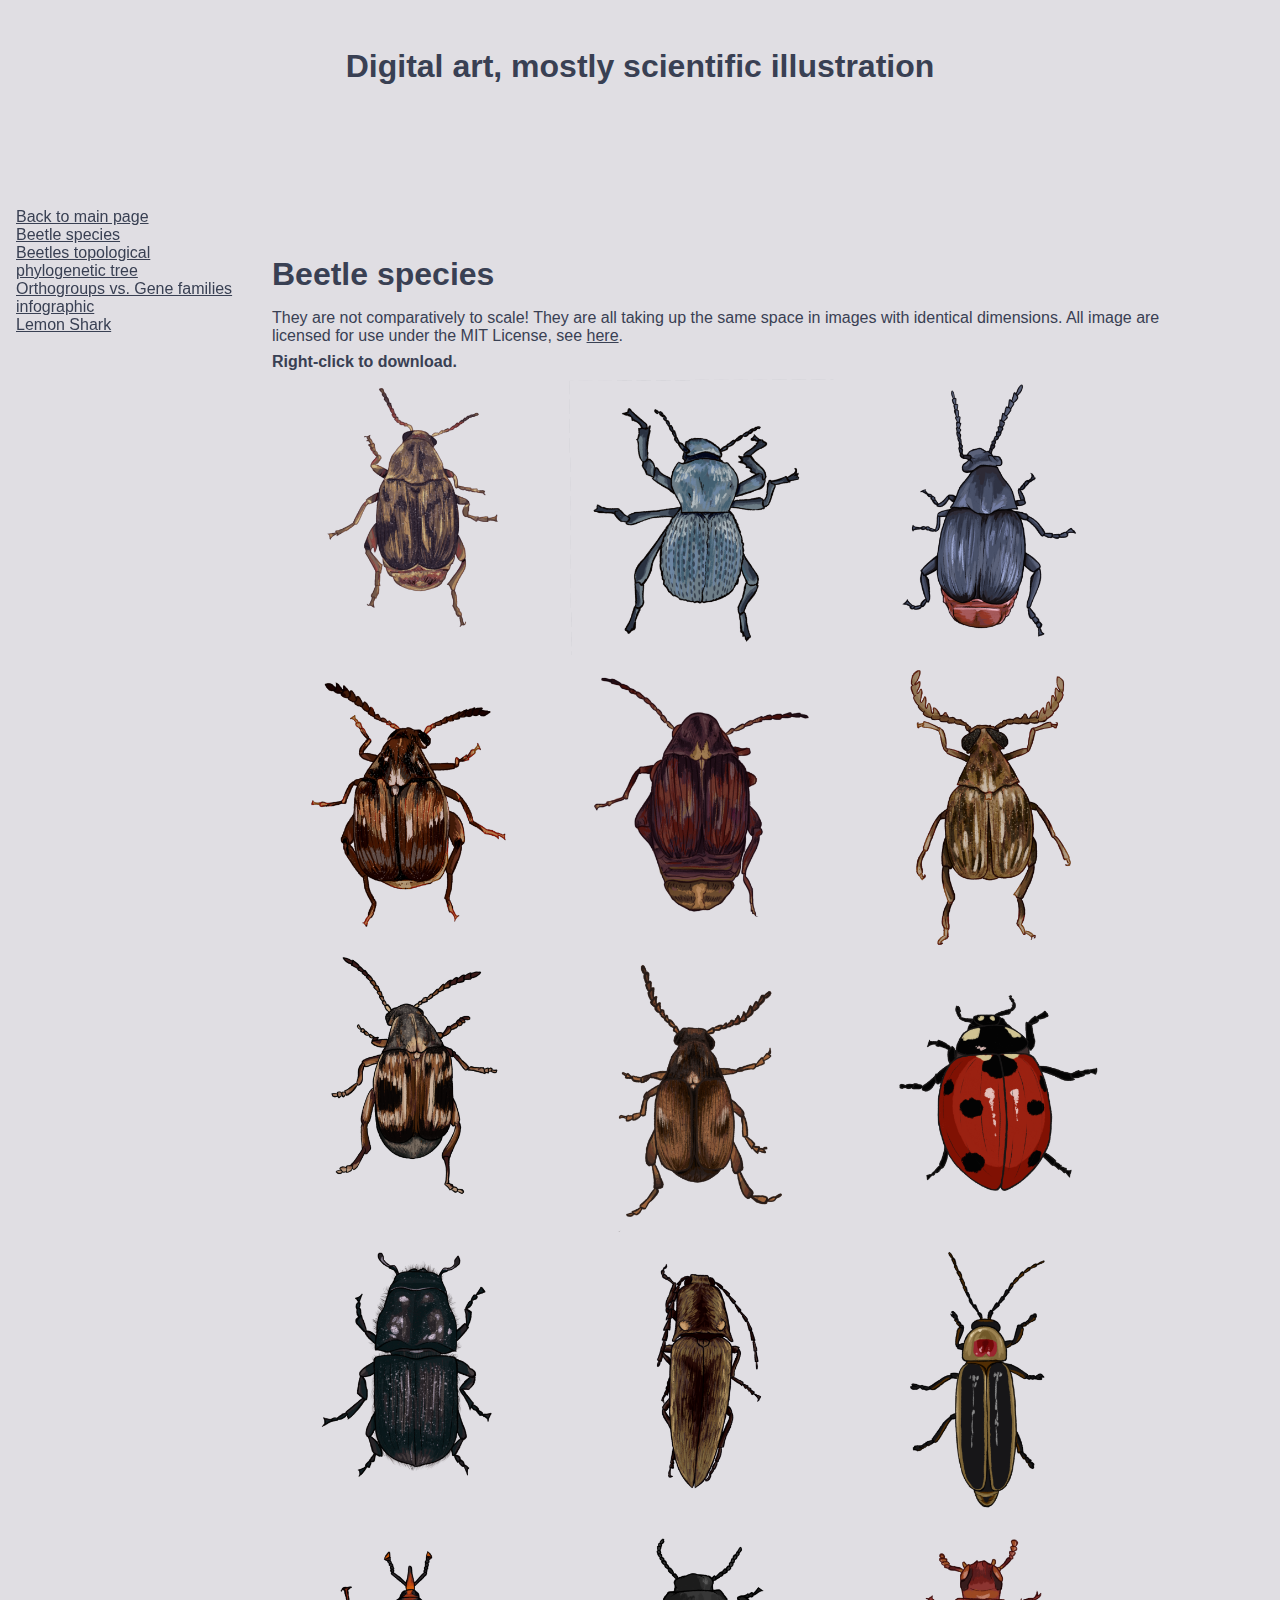
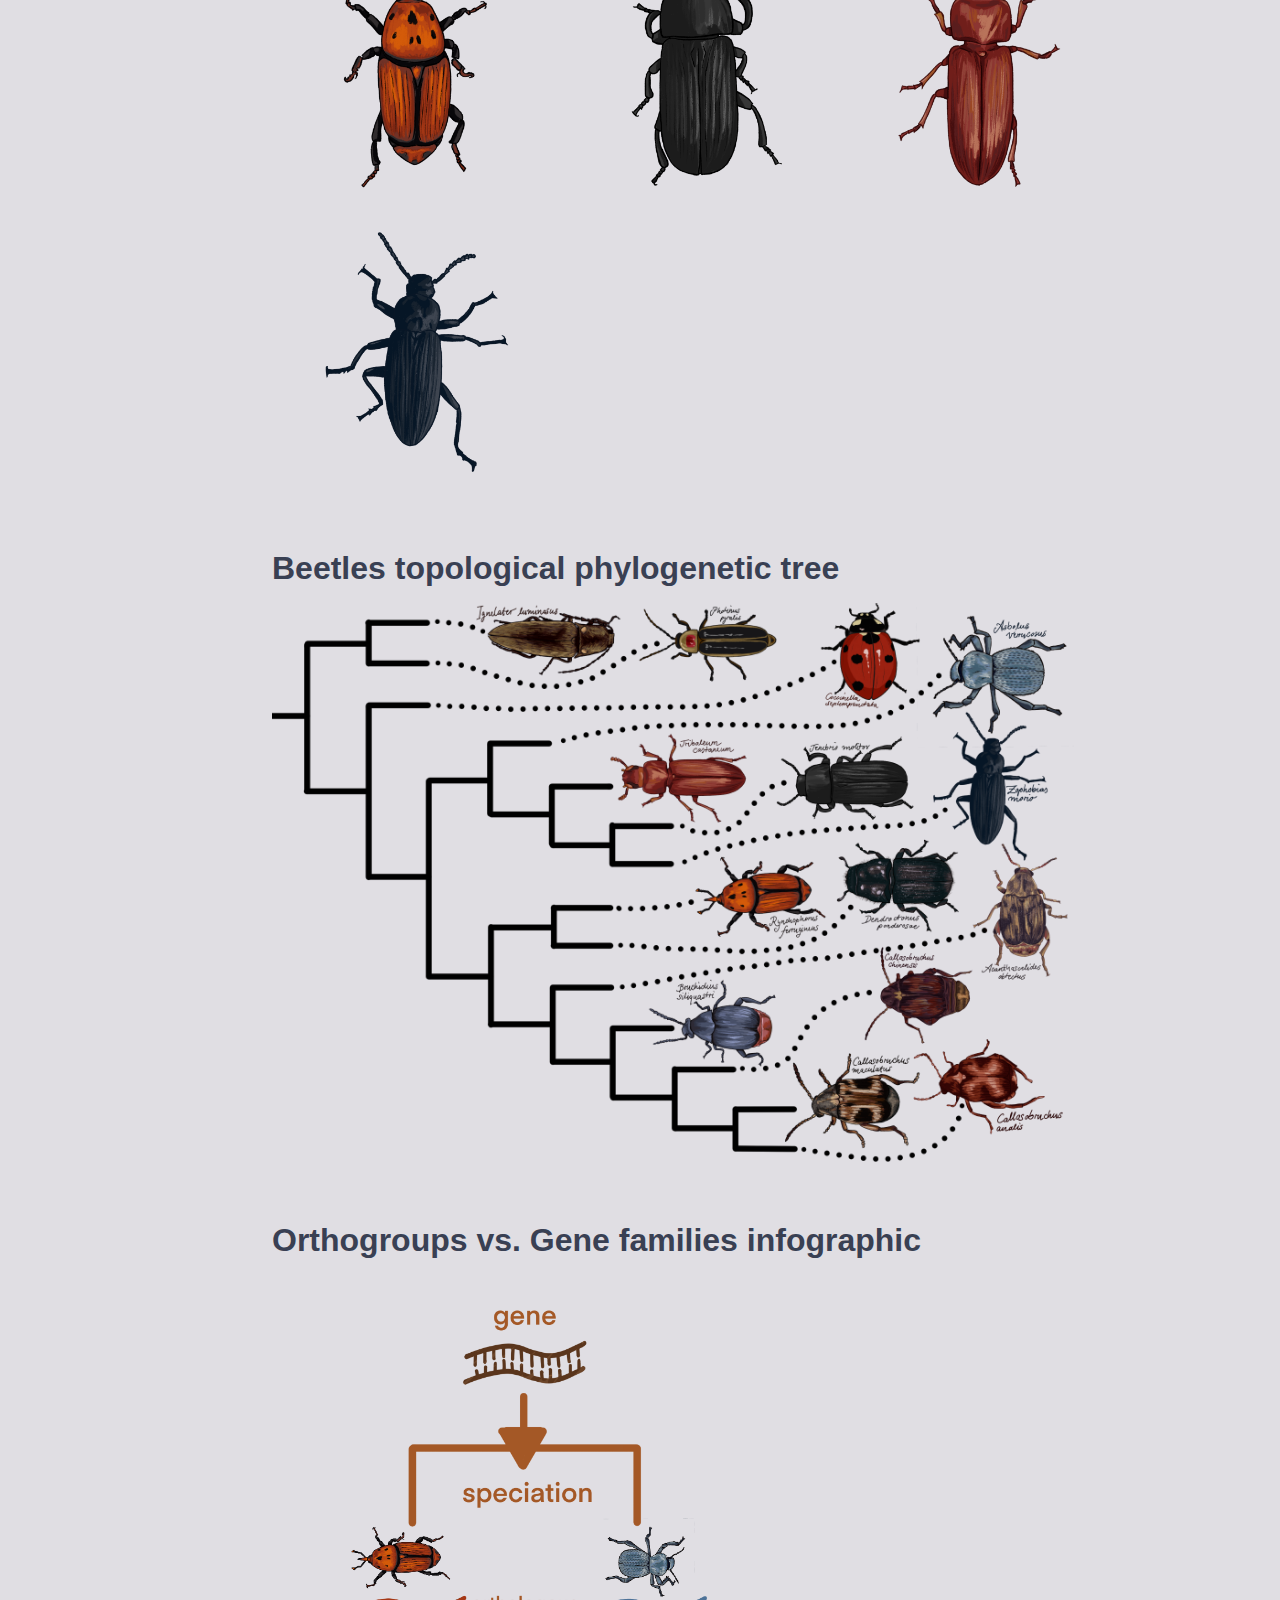
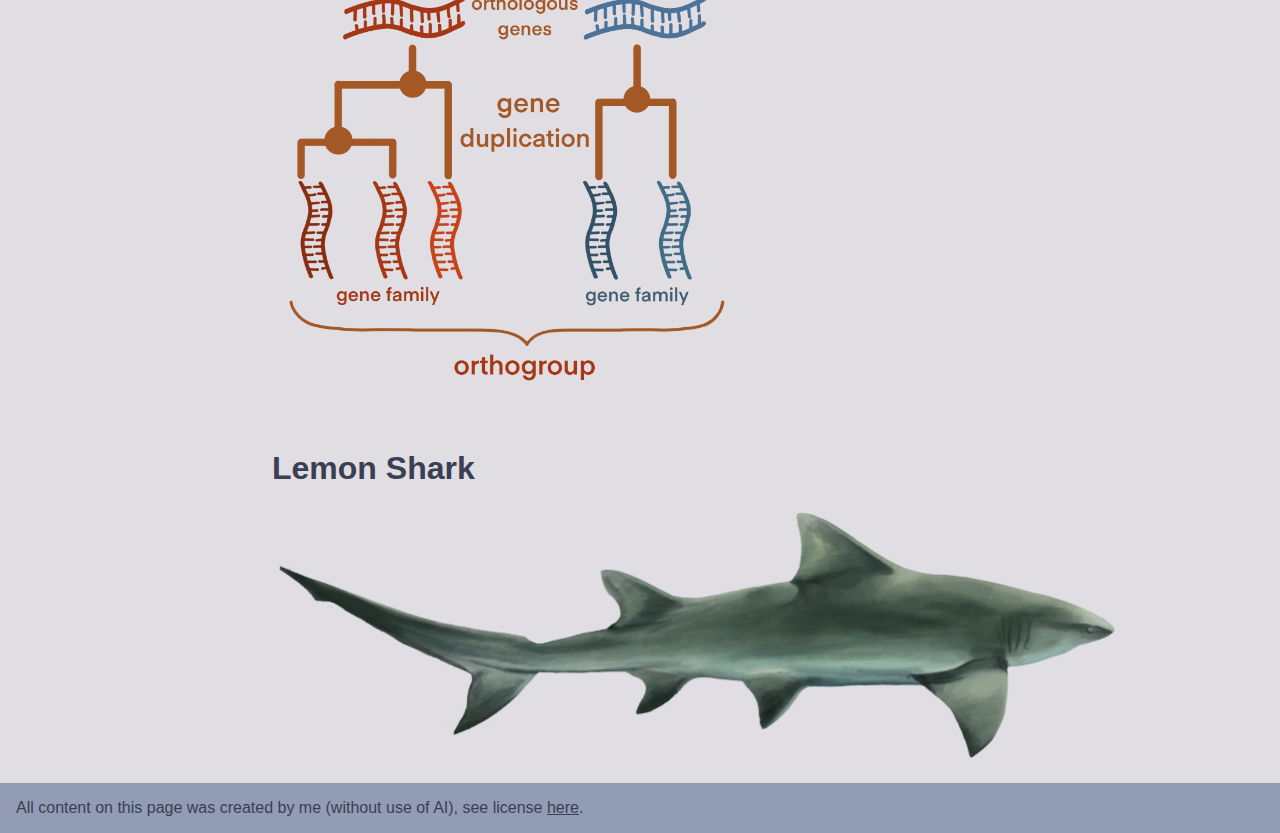
<file: subpages/digital.html>
<!DOCTYPE html>
<html lang="en-US">
    <head>
        <meta charset="utf-8" />
        <meta name="viewport" content="width=device-width" />
        <title>Digital Art</title>
        <link rel="stylesheet" href="content.css">
    </head>

    <body>
        <div id="outer-box">
            <div id="header-image" class="center-content">
                <h1>Digital art, mostly scientific illustration</h1>

            </div>
            <div id="sidebar-contents">
                <a href="../index.html">Back to main page</a>
            </div>

            <script src="automatic_sidebar.js"></script>

            <div id="main-body">
                <h1>Beetle species </h1>
                <p>
                    They are not comparatively to scale! They are all taking up the same space in images with identical dimensions.
                    All image are licensed for use under the MIT License, see <a href="https://github.com/milena-t/milena-t.github.io/blob/main/LICENSE">here</a>.
                </p>
                <p>
                    <b> Right-click to download.</b>
                </p>
                <img src="../images/digital/beetles/Acanthoscelides_Obtectus.png" alt="image: Acanthoscelides_Obtectus" title="Acanthoscelides obtectus" style="width:30%"/>
                <img src="../images/digital/beetles/Asbolus_Verrucosus.png" alt="image: Asbolus_Verrucosus" title="Asbolus verrucosus" style="width:30%"/>
                <img src="../images/digital/beetles/Bruchidius_Siliquastri.png" alt="image: Bruchidius_Siliquastri" title="Bruchidius siliquastri" style="width:30%"/>
                <img src="../images/digital/beetles/C._Chinensis_Male.png" alt="image: C._Chinensis_Male"  title="Callsosobruchus chinensis (male)" style="width:30%"/>
                <img src="../images/digital/beetles/C._Chinesis.png" alt="image: C._Chinesis"  title="Callsosobruchus chinensis (female)" style="width:30%"/>
                <img src="../images/digital/beetles/C._phaseoli.PNG" alt="image: C._phaseoli"  title="Callosobruchus phaseoli" style="width:30%"/>
                <img src="../images/digital/beetles/C._Maculatus.png" alt="image: C._Maculatus_female"  title="Callosobruchus maculatus (female)" style="width:30%"/>
                <img src="../images/digital/beetles/C_maculatus_male.png" alt="image: C_maculatus_male" title="Callosobruchus maculatus (male)" style="width:30%"/>
                <img src="../images/digital/beetles/Coccinella_Septempunctata.png" alt="image: Coccinella_Septempunctata" title="Coccinella septempunctata" style="width:30%"/>
                <img src="../images/digital/beetles/Dendroctonus_Ponderosae.png" alt="image: Dendroctonus_Ponderosae" title="Dendroctonus ponderosae" style="width:30%"/>
                <img src="../images/digital/beetles/Ignelater_luminosus.png" alt="image: Ignelater_luminosus" title="Ignelater luminosus" style="width:30%"/>
                <img src="../images/digital/beetles/Photinus_pyralis.png" alt="image: Photinus_pyralis" title="Photinus pyralis" style="width:30%"/>
                <img src="../images/digital/beetles/Rynchophorus_Ferrugineus.png" alt="image: Rynchophorus_Ferrugineus" title="Rynchophorus ferrugineus" style="width:30%"/>
                <img src="../images/digital/beetles/Tenebrio_Molitor.png" alt="image: Tenebrio_Molitor" title="Tenebrio molitor" style="width:30%"/>
                <img src="../images/digital/beetles/Triboleum_Castaneum.png" alt="image: Triboleum_Castaneum" title="Triboleum castaneum" style="width:30%"/>
                <img src="../images/digital/beetles/Zophobas_Morio.png" alt="image: Zophobas_Morio" title="Zophobas morio" style="width:30%"/>
                
                <h1>Beetles topological phylogenetic tree</h1>
                <img src="../images/digital/beetles/Tree_With_Drawings.png" alt="image: Tree_With_Drawings" style="width:85%"/>
                <h1>Orthogroups vs. Gene families infographic</h1>
                <img src="../images/digital/Orthogroup_Infographic.png" alt="image: orthogroups and gene families infographic" style="width:50%"/>
                <h1>Lemon Shark</h1>
                <img src="../images/digital/Lemon_Shark.png" alt="image: lemon shark drawing" style="width:90%"/>
            </div>
            <footer id="footer">
                All content on this page was created by me (without use of AI), see license <a href="https://github.com/milena-t/milena-t.github.io/blob/main/LICENSE">here</a>.
            </footer>
        </div>
    </body>
</html>
</file>
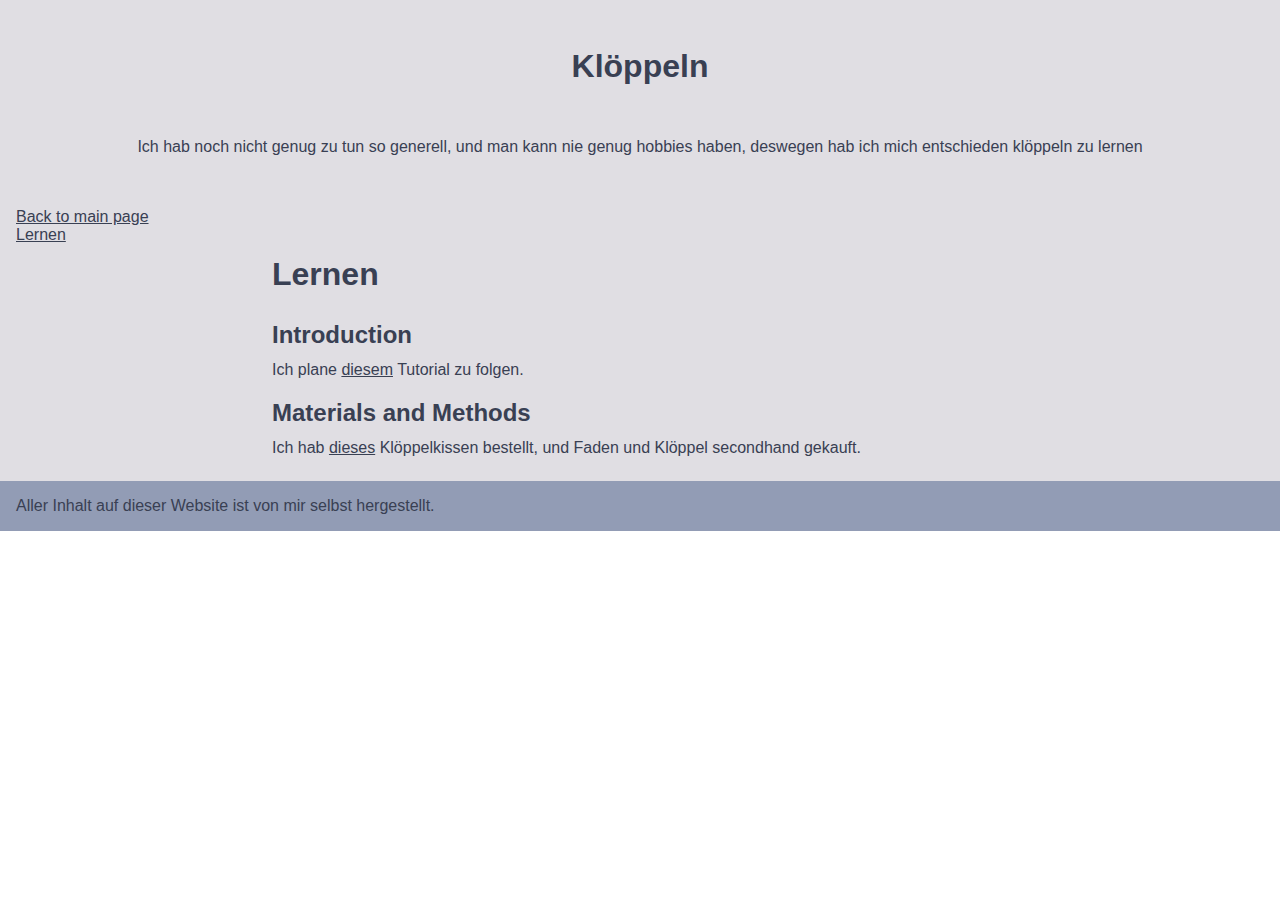
<file: subpages/kloeppeln.html>
<!DOCTYPE html>
<html>
    <head>
        <meta charset="utf-8" />
        <meta name="viewport" content="width=device-width" />
        <title>Sewing</title>
        <link rel="stylesheet" href="content.css">
    </head>

    <body>
        <div id="outer-box">
            <div id="header-image" class="center-content">
                <h1>Klöppeln</h1>
                <span> 
                    Ich hab noch nicht genug zu tun so generell, und man kann nie genug hobbies haben, deswegen hab ich mich 
                    entschieden klöppeln zu lernen
                </span>
            </div>
            <div id="sidebar-contents">
                <a href="../index.html">Back to main page</a>
            </div>

            <script src="automatic_sidebar.js"></script>

            <div id="main-body">
                <h1>Lernen </h1>
                    <h2>Introduction</h2>
                    <p>
                        Ich plane <a href="https://kloeppelzauber.de/kloeppelkurse/">diesem</a> Tutorial zu folgen.
                    </p>
                    <h2>Materials and Methods</h2>
                    <p>
                        Ich hab <a href="https://www.kloeppelshop.de/en/Stands-Pillows/Roller-Flat-Pillow/Swiss-Pillow-Rounded-Edges.html">dieses</a> Klöppelkissen bestellt, und Faden und Klöppel secondhand gekauft.
                    </p>
            </div>
            <footer id="footer">
                Aller Inhalt auf dieser Website ist von mir selbst hergestellt.
            </footer>
        </div>
    </body>
</html>
</file>
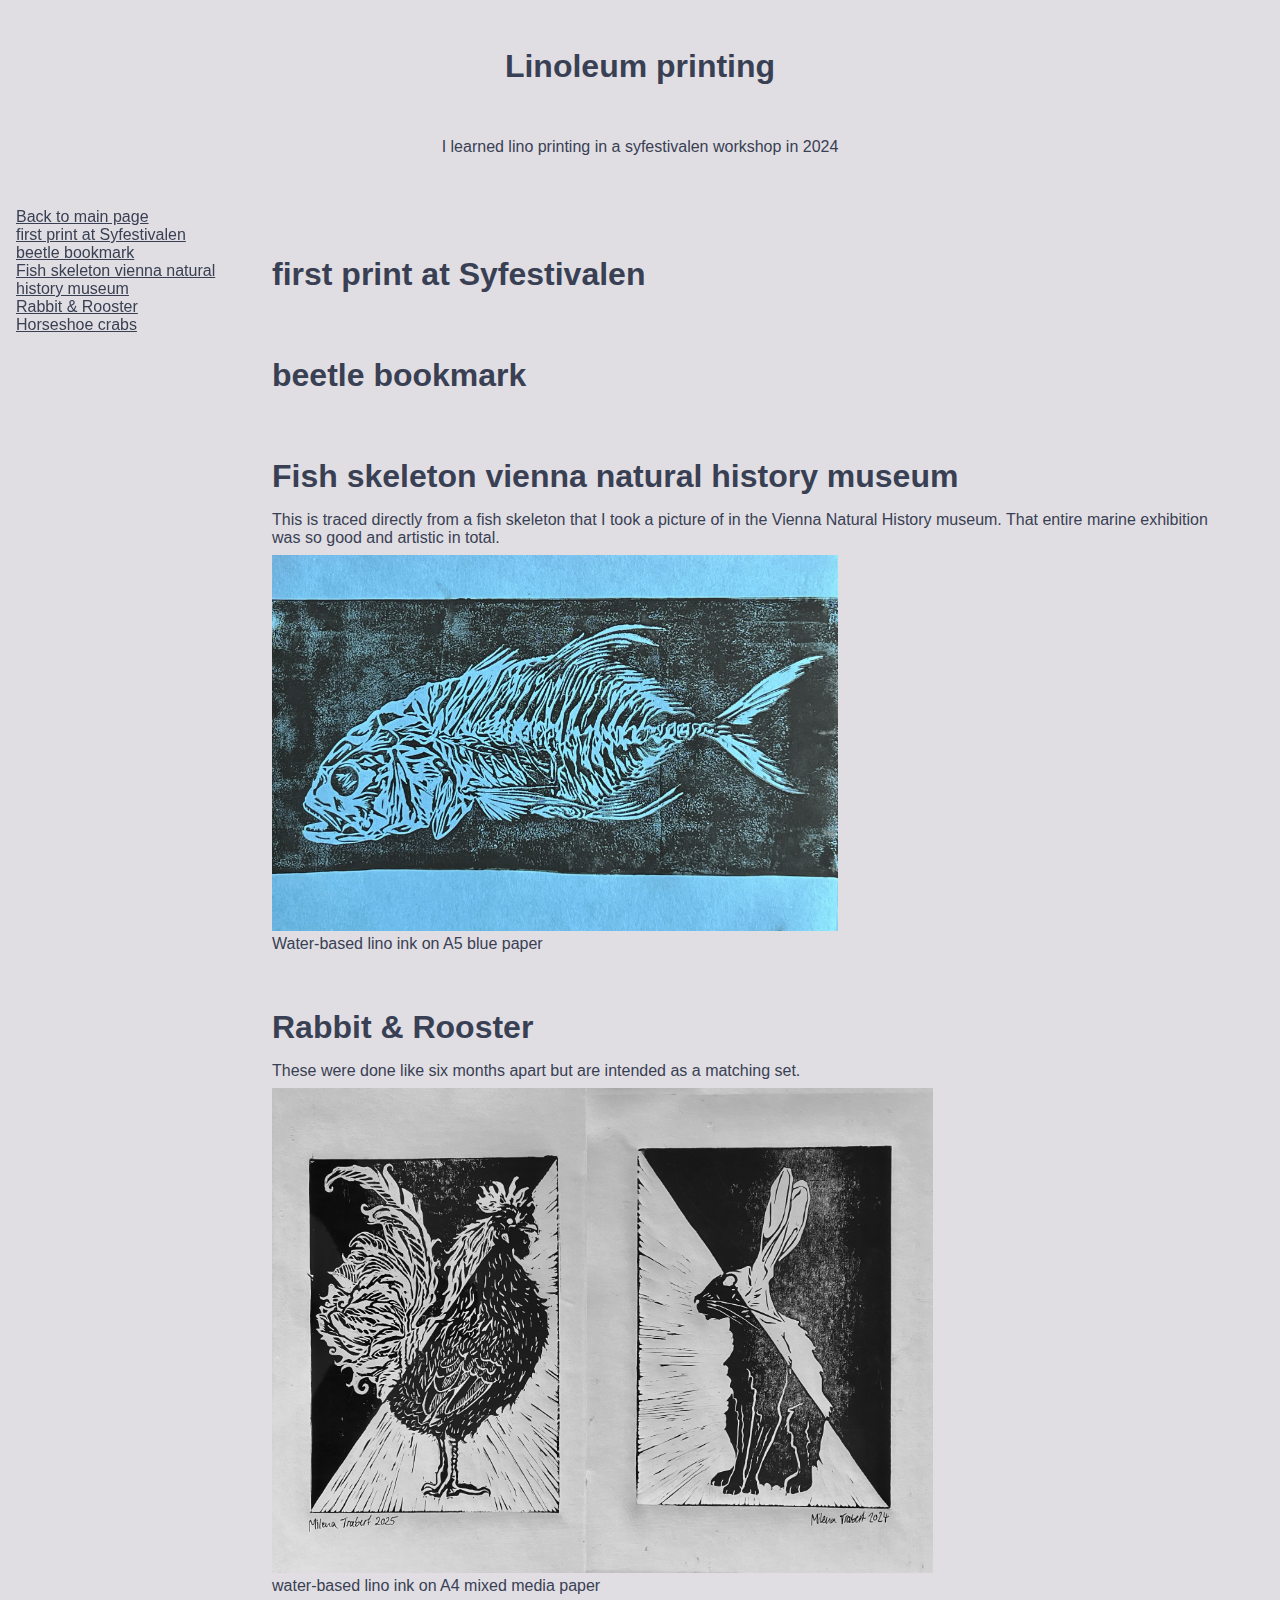
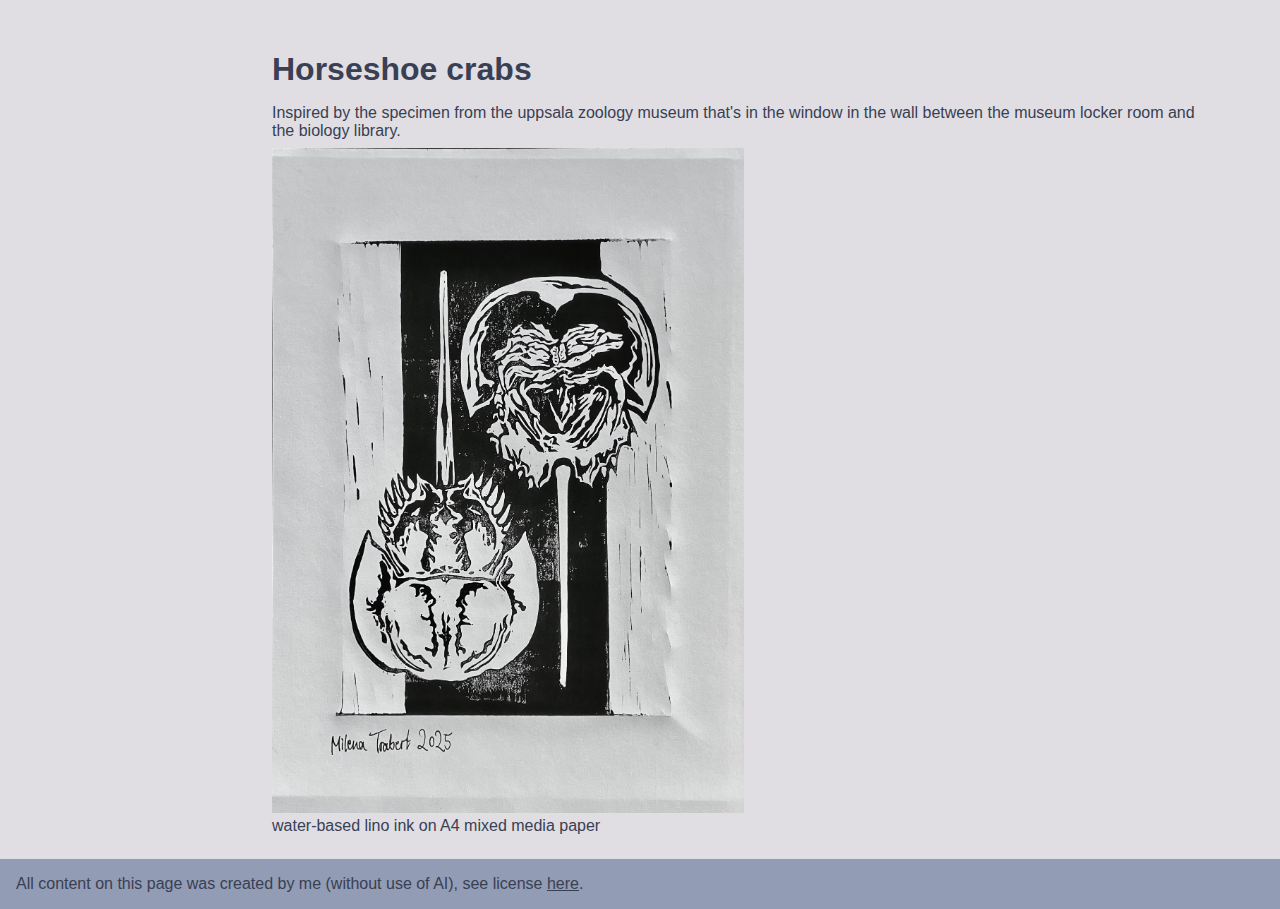
<file: subpages/lino.html>
<!DOCTYPE html>
<html lang="en-US">
    <head>
        <meta charset="utf-8" />
        <meta name="viewport" content="width=device-width" />
        <title>Linoleum prints</title>
        <link rel="stylesheet" href="content.css">
    </head>

    <body>
        <div id="outer-box">
            <div id="header-image" class="center-content">
                <h1>Linoleum printing</h1>
                <span> 
                    I learned lino printing in a syfestivalen workshop in 2024
                </span>
            </div>
            <div id="sidebar-contents">
                <a href="../index.html">Back to main page</a>
            </div>

            <script src="automatic_sidebar.js"></script>

            <div id="main-body">
                <h1>first print at Syfestivalen </h1>
                <h1>beetle bookmark</h1>
                <h1>Fish skeleton vienna natural history museum</h1>
                    <p>
                        This is traced directly from a fish skeleton that I took a picture of in the Vienna Natural History museum.
                        That entire marine exhibition was so good and artistic in total.
                    </p>
                    <img src="../images/lino/fish_skeleton.jpeg" alt="image: fish skeletong lino print"   style="width: 60%"/>
                    <p>Water-based lino ink on A5 blue paper </p>
                <h1>Rabbit & Rooster</h1>

                    <p>These were done like six months apart but are intended as a matching set.</p>
                    <img src="../images/lino/rabbit_and_rooster.jpeg" alt="image: rabbit and rooster linoprint"   style="width: 70%"/>
                    <p>water-based lino ink on A4 mixed media paper</p>
                <h1>Horseshoe crabs</h1>
                    <p>
                        Inspired by the specimen from the uppsala zoology museum that's in 
                        the window in the wall between the museum locker room and the biology library.
                    </p>                    
                    <img src="../images/lino/horseshoe_crab.jpeg" alt="image: two horseshoe crabs linoprint"   style="width: 50%"/>
                    <p>water-based lino ink on A4 mixed media paper</p>
            </div>
            <footer id="footer">
                All content on this page was created by me (without use of AI), see license <a href="https://github.com/milena-t/milena-t.github.io/blob/main/LICENSE">here</a>.
            </footer>
        </div>
    </body>
</html>
</file>
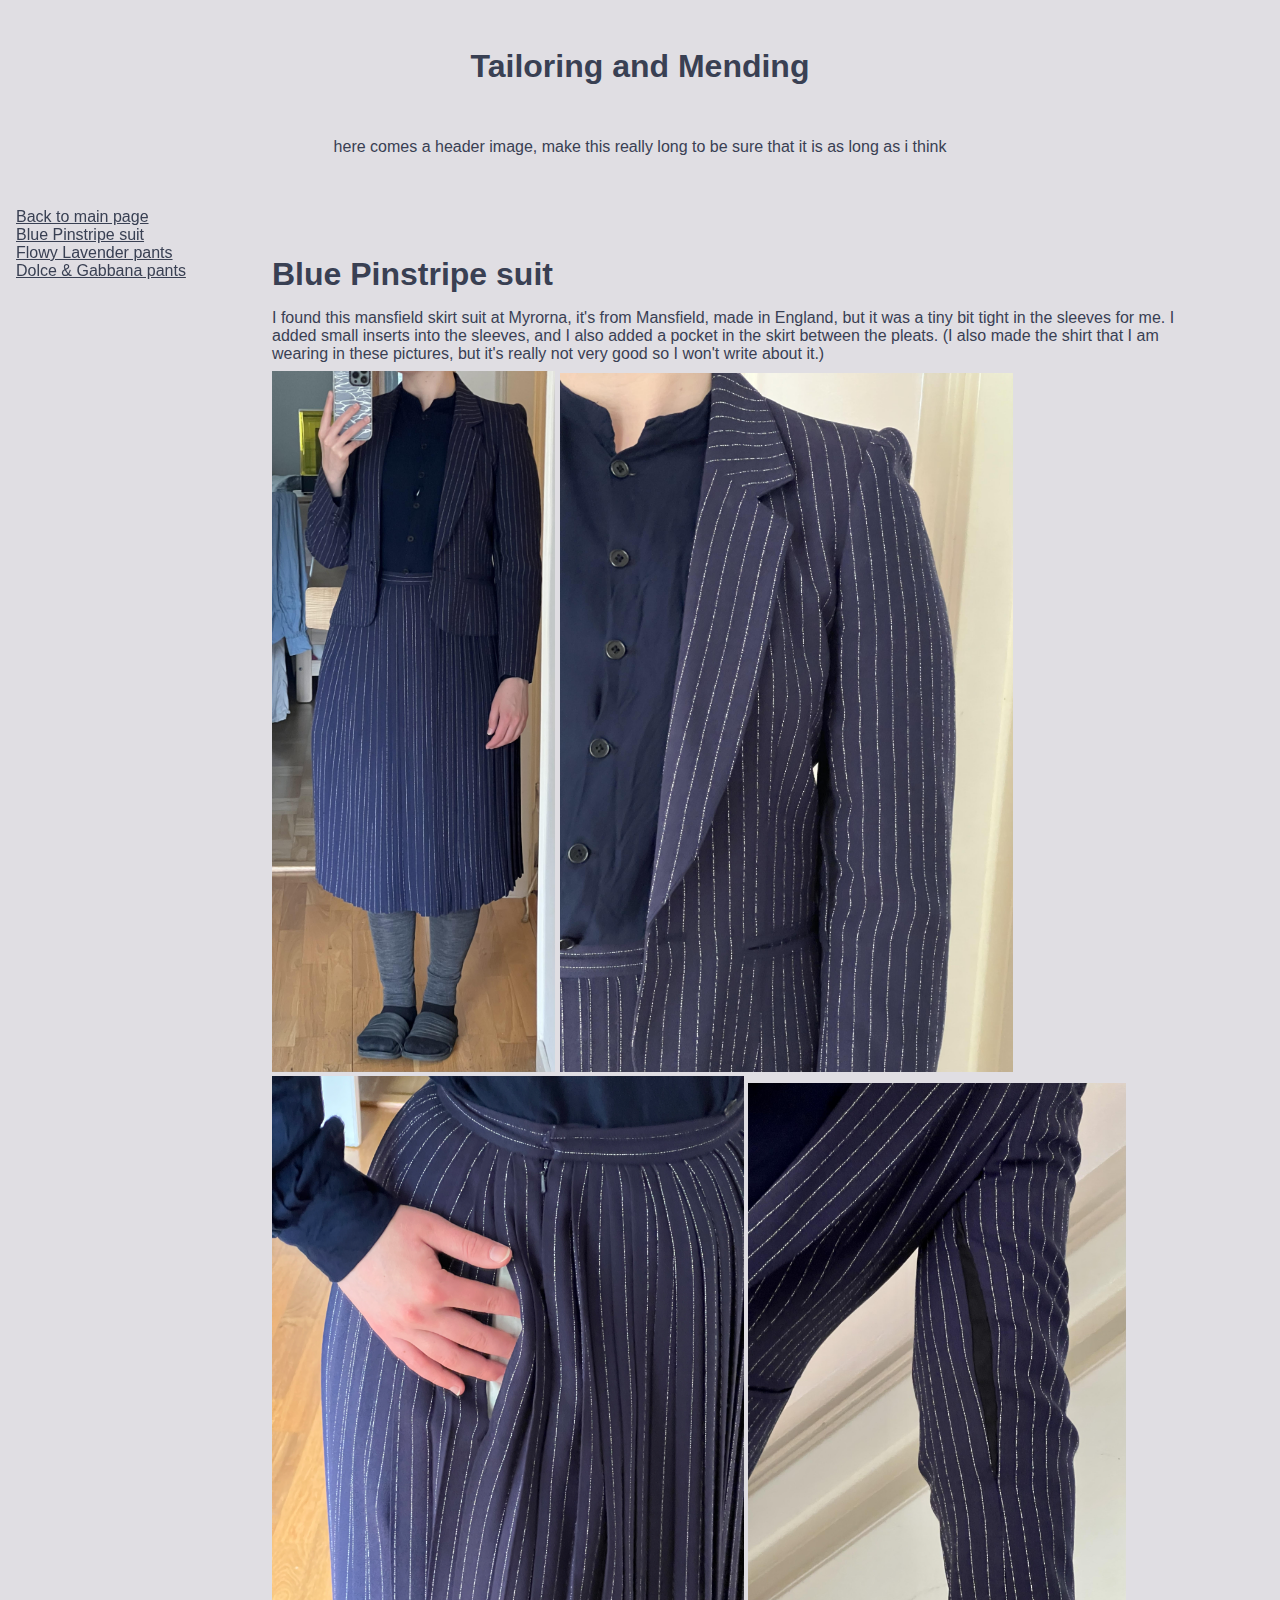
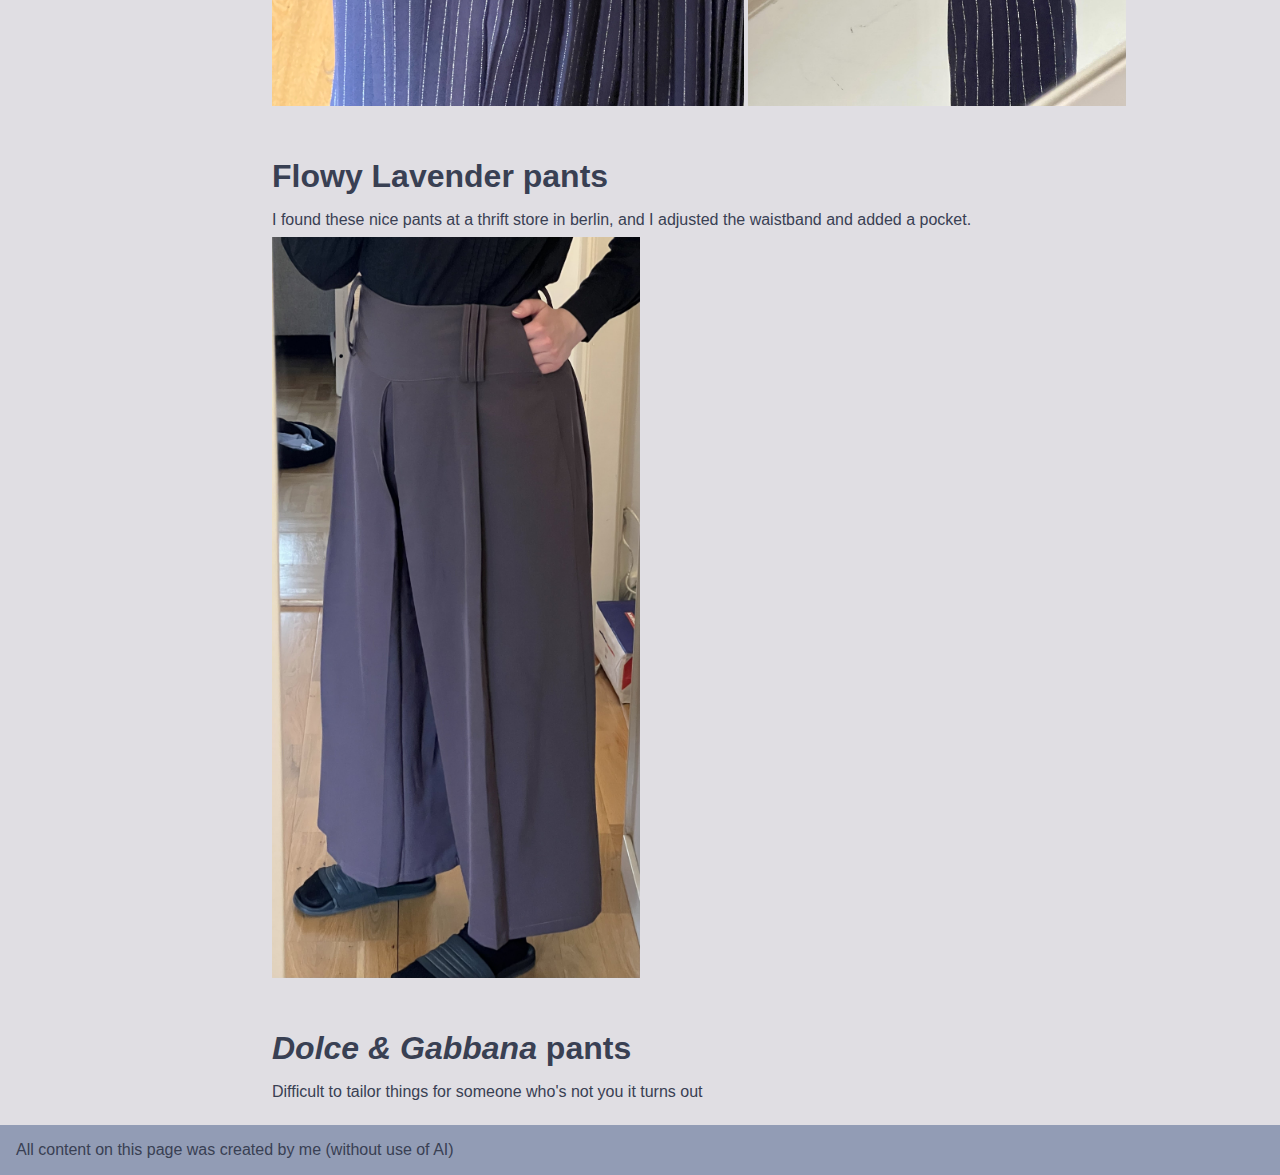
<file: subpages/mending.html>
<!DOCTYPE html>
<html lang="en-US">
    <head>
        <meta charset="utf-8" />
        <meta name="viewport" content="width=device-width" />
        <title>Tailoring and Mending</title>
        <link rel="stylesheet" href="content.css">
    </head>

    <body>
        <div id="outer-box">
            <div id="header-image" class="center-content">
                <h1>Tailoring and Mending</h1>
                <span> here comes a header image, make this really long to be sure that it is as long as i think</span>
            </div>
            <div id="sidebar-contents">
                <a href="../index.html">Back to main page</a>
            </div>

            <script src="automatic_sidebar.js"></script>

            <div id="main-body">

                <h1 id="blue-pinstripe-suit">Blue Pinstripe suit</h1>
                    <p>
                        I found this mansfield skirt suit at Myrorna, it's from Mansfield, made in England, but it was a tiny bit tight in the 
                        sleeves for me. I added small inserts into the sleeves, and I also added a pocket in the skirt between the pleats. 
                        (I also made the shirt that I am wearing in these pictures, but it's really not very good so I won't write about it.)
                    </p>
                    
                    <img src="../images/mending/blue_pinstripe_suit/suit_full.jpeg" alt="image: blue Pinstripe suit"   style="width: 30%"/>
                    <img src="../images/mending/blue_pinstripe_suit/jacket_collar.jpeg" alt="image: blue Pinstripe suit"   style="width: 48%"/>
                    <img src="../images/mending/blue_pinstripe_suit/skirt_pocket.jpeg" alt="image: skirt pocket"   style="width: 50%"/> 
                    <img src="../images/mending/blue_pinstripe_suit/sleeve_insert.jpeg" alt="image: skirt pocket"   style="width: 40%"/> 

                
                <h1 id="berlin-pants">Flowy Lavender pants</h1>
                    <p>
                        I found these nice pants at a thrift store in berlin, and I adjusted the waistband and added a pocket.
                    </p>
                    <img src="../images/mending/lavender_pants.jpeg" alt="image: lavender pants"   style="width: 39%"/>

                <h1 id="ale-pants"><i>Dolce & Gabbana </i>pants</h1>
                    <p>
                        Difficult to tailor things for someone who's not you it turns out
                    </p>

            </div>
            <footer id="footer">
                All content on this page was created by me (without use of AI)
            </footer>
        </div>
    </body>
</html>
</file>
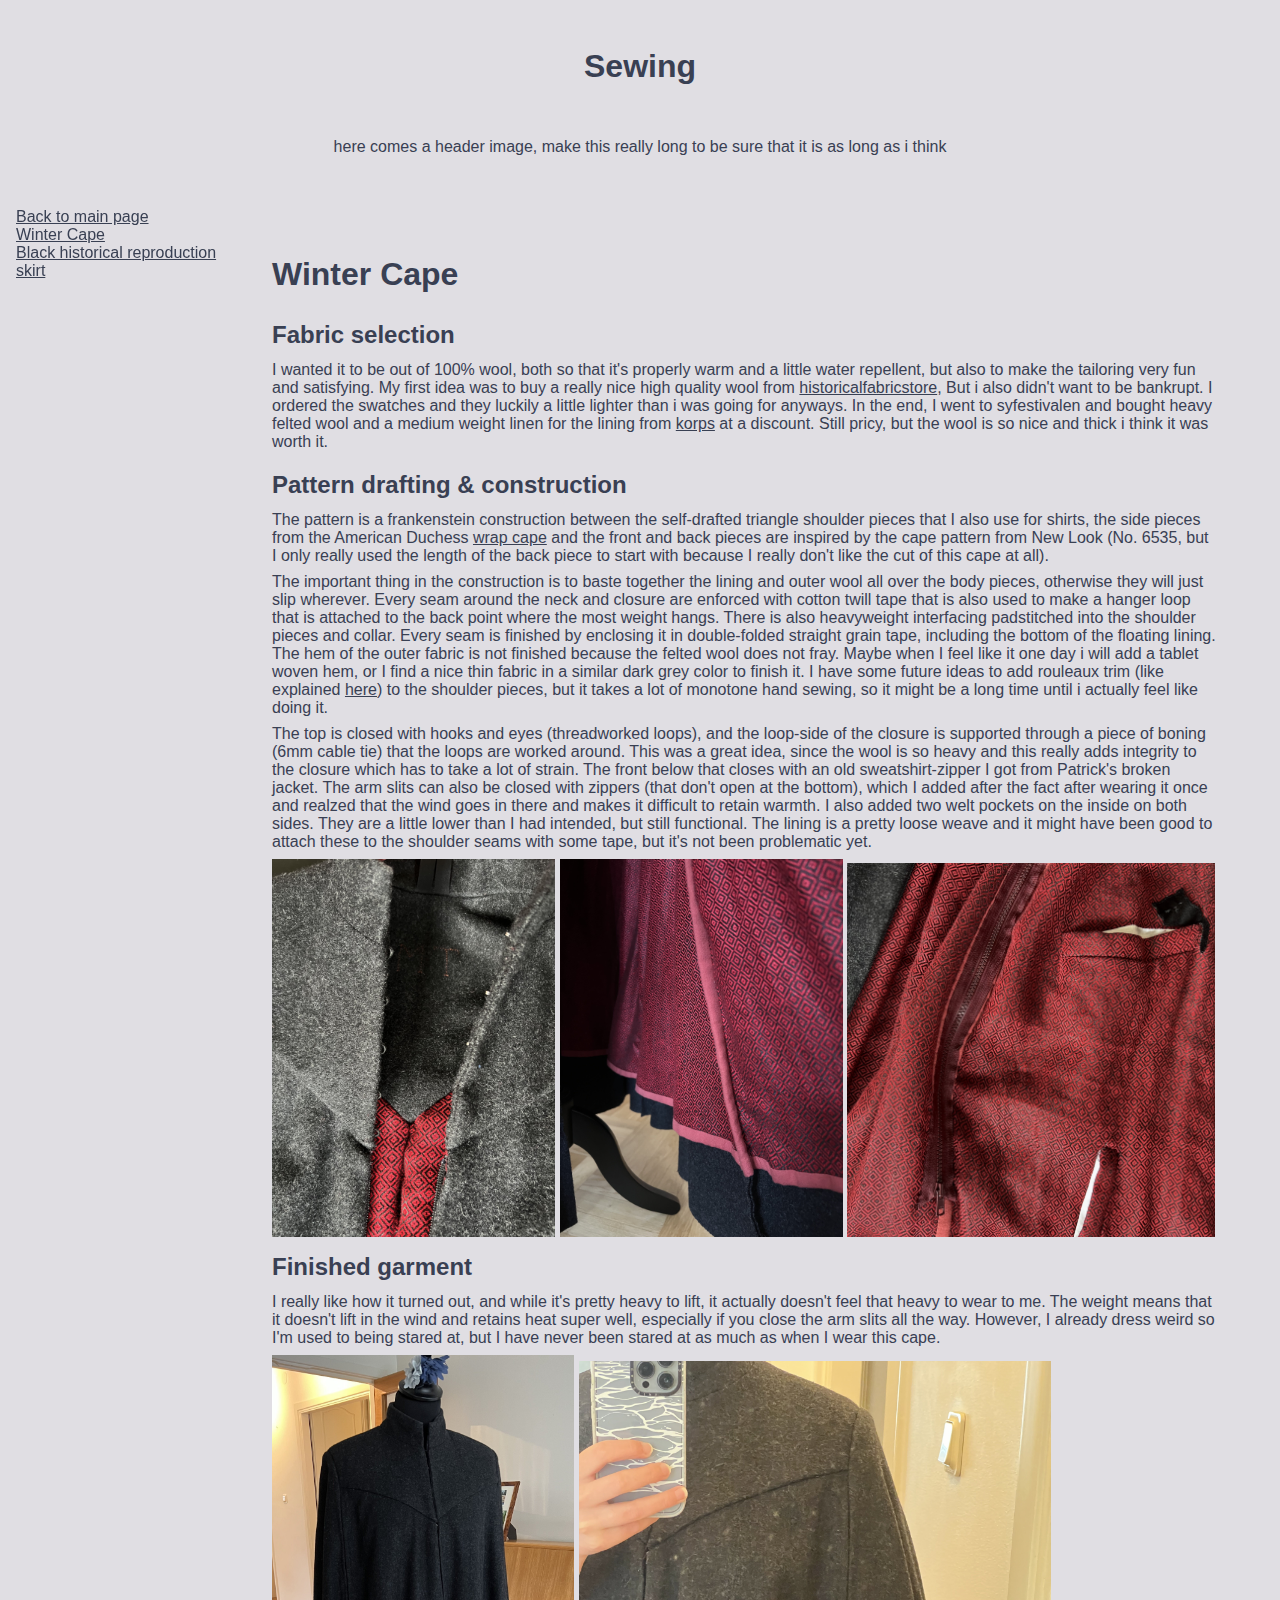
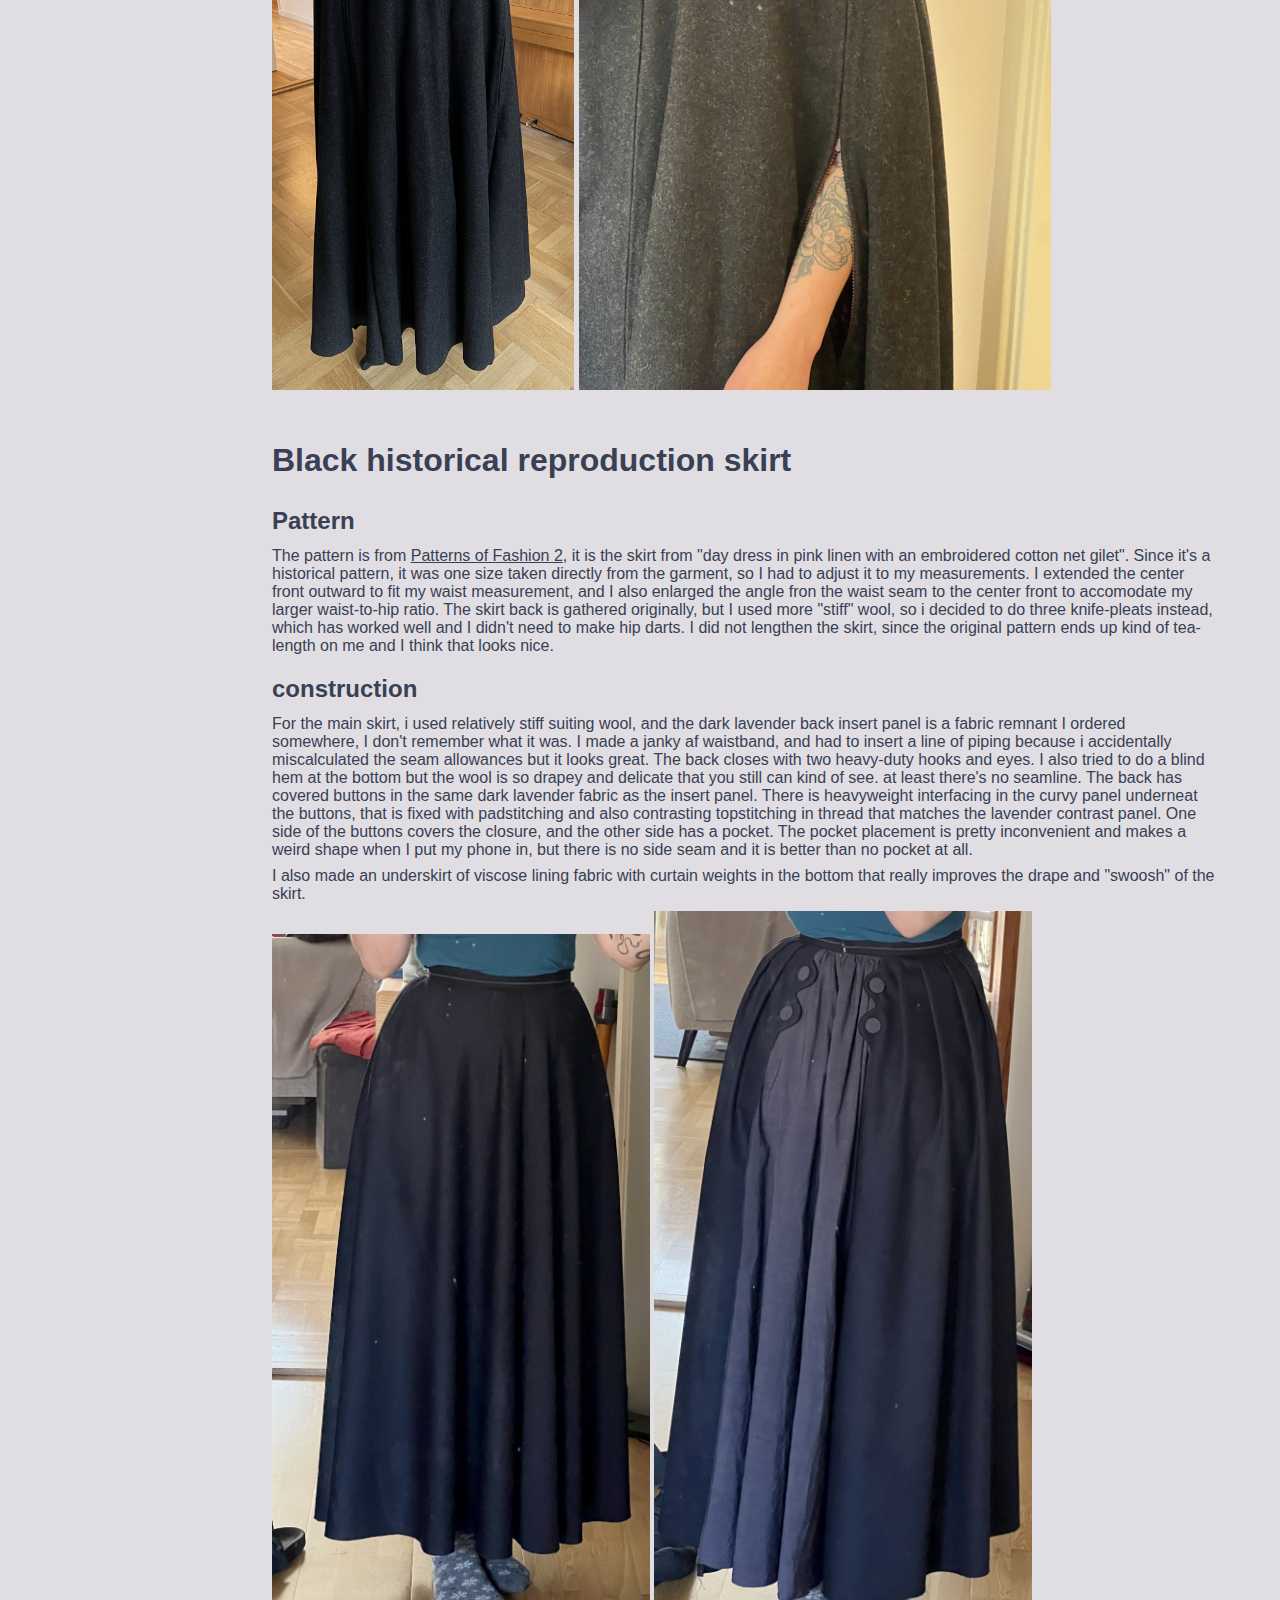
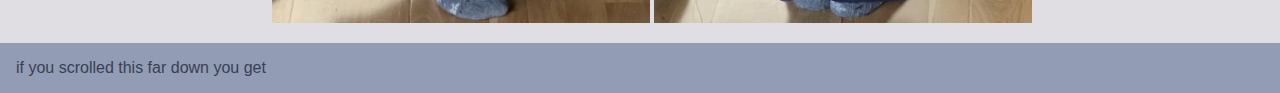
<file: subpages/sewing.html>
<!DOCTYPE html>
<html lang="en-US">
    <head>
        <meta charset="utf-8" />
        <meta name="viewport" content="width=device-width" />
        <title>Sewing</title>
        <link rel="stylesheet" href="content.css">
    </head>

    <body>
        <div id="outer-box">
            <div id="header-image" class="center-content">
                <h1>Sewing</h1>
                <span> here comes a header image, make this really long to be sure that it is as long as i think</span>
            </div>
            <div id="sidebar-contents">
                <a href="../index.html">Back to main page</a>
            </div>

            <script src="automatic_sidebar.js"></script>

            <div id="main-body">
                <h1>Winter Cape</h1>
                    <h2>Fabric selection</h2>
                        <p>
                            I wanted it to be out of 100% wool, both so that it's properly warm and a little water repellent, but also
                            to make the tailoring very fun and satisfying. My first idea was to buy a really nice high quality
                            wool from <a href="https://www.historicalfabricstore.com/heavywools">historicalfabricstore</a>, 
                            But i also didn't want to be bankrupt. I ordered the swatches and they luckily a little lighter than i was going for anyways.
                            In the end, I went to syfestivalen and bought heavy felted wool and a medium weight linen for the lining 
                            from <a href="https://www.korps.se/">korps</a> at a discount. Still pricy, but the wool is so nice and thick i think it was worth it.
                        </p>
                    <h2>Pattern drafting & construction</h2>
                        <p>
                            The pattern is a frankenstein construction between the self-drafted triangle shoulder pieces that I also use for shirts, the side pieces
                            from the American Duchess <a href="https://www.americanduchess.com/products/wrap-cape-free-pattern-pdf">wrap cape</a> and the front and back 
                            pieces are inspired by the cape pattern from New Look (No. 6535, but I only really used the length of the back piece to start with because I
                            really don't like the cut of this cape at all).
                        </p>
                        <p>
                            The important thing in the construction is to baste together the lining and outer wool all over the body pieces, otherwise they will just
                            slip wherever. Every seam around the neck and closure are enforced with cotton twill tape that is also used to make a hanger loop that is attached
                            to the back point where the most weight hangs. 
                             There is also heavyweight interfacing padstitched into the shoulder pieces and collar. Every seam is finished by enclosing
                            it in double-folded straight grain tape, including the bottom of the floating lining. The hem of the outer fabric is not finished because
                            the felted wool does not fray. Maybe when I feel like it one day i will add a tablet woven hem, or I find a nice thin fabric in a similar
                            dark grey color to finish it. I have some future ideas to add rouleaux 
                            trim (like explained <a href="https://fabricnfiction.wordpress.com/2018/10/08/how-to-make-rouleaux-trim/">here</a>) to the shoulder pieces, 
                            but it takes a lot of monotone hand sewing, so it might be a long time until i actually feel like doing it. 
                        </p>
                        <p>
                            The top is closed with hooks and eyes (threadworked loops), and the loop-side of the closure is supported through a piece of boning 
                            (6mm cable tie) that the loops are worked around. This was a great idea, since the wool is so heavy and this really adds integrity to the 
                            closure which has to take a lot of strain. The front below that closes with an old sweatshirt-zipper I got from Patrick's broken
                            jacket. The arm slits can also be closed with zippers (that don't open at the bottom), which I added after the fact after wearing it
                            once and realzed that the wind goes in there and makes it difficult to retain warmth. I also added two welt pockets on the inside on 
                            both sides. They are a little lower than I had intended, but still functional. The lining is a pretty loose weave and it might have been
                            good to attach these to the shoulder seams with some tape, but it's not been problematic yet. 

                        </p>
                        <img src="../images/sewing/wool_winter_cape/closure_closeup.jpeg" alt="image: cape closure close up"   style="width: 30%"/>
                        <img src="../images/sewing/wool_winter_cape/seam_and_hem.jpeg" alt="image: cape seam and hem finish close up"   style="width: 30%"/>
                        <img src="../images/sewing/wool_winter_cape/arm_zipper_closeup.jpeg" alt="image: cape arm zipper close up"   style="width: 39%"/>
                    <h2>Finished garment</h2>    
                        <p>
                            I really like how it turned out, and while it's pretty heavy to lift, it actually doesn't feel that heavy to wear to me. The weight
                            means that it doesn't lift in the wind and retains heat super well, especially if you close the arm slits all the way. However, I already 
                            dress weird so I'm used to being stared at, but I have never been stared at as much as when I wear this cape. 
                        </p>
                        <img src="../images/sewing/wool_winter_cape/cape_full_body_dressform.jpeg" alt="image: cape on the dressform"   style="width: 32%"/>
                        <img src="../images/sewing/wool_winter_cape/cape_frot_wearing.jpeg" alt="image: me wearing the cape"   style="width: 50%"/>

                <h1>Black historical reproduction skirt</h1>
                    <h2>Pattern</h2>
                        <p>
                            The pattern is from <a href="https://shop.theschoolofhistoricaldress.org.uk/product/patterns-of-fashion-2-the-content-cut-construction-and-context-of-european-womens-dress-c-1860-1940-in-english-and-french-collections/?v=7885444af42e">Patterns of Fashion 2</a>, 
                            it is the skirt from "day dress in pink linen with an embroidered cotton net gilet". Since it's a historical pattern, it was 
                            one size taken directly from the garment, so I had to adjust it to my measurements. I extended the center front outward 
                            to fit my waist measurement, and I also enlarged the angle fron the waist seam to the center front to accomodate my larger waist-to-hip ratio.
                            The skirt back is gathered originally, but I used more "stiff" wool, so i decided to do three knife-pleats instead, which
                            has worked well and I didn't need to make hip darts. I did not lengthen the skirt, since the original pattern ends up kind of 
                            tea-length on me and I think that looks nice.
                        </p>
                    <h2>construction</h2>
                        <p>
                            For the main skirt, i used relatively stiff suiting wool, and the dark lavender back insert panel is a fabric remnant I ordered 
                            somewhere, I don't remember what it was. 
                            I made a janky af waistband, and had to insert a line of piping because i accidentally miscalculated the seam allowances 
                            but it looks great. The back closes with two heavy-duty hooks and eyes. I also tried to do a blind hem at the bottom but the wool is so drapey and delicate that you still can kind of see.
                            at least there's no seamline. The back has covered buttons in the same dark lavender fabric as the insert panel. There is heavyweight
                            interfacing in the curvy panel underneat the buttons, that is fixed with padstitching and also contrasting topstitching in thread 
                            that matches the lavender contrast panel. One side of the buttons covers the closure, and the other side has a pocket. The pocket 
                            placement is pretty inconvenient and makes a weird shape when I put my phone in, but there is no side seam and it is better than no 
                            pocket at all.
                        </p>
                        <p>
                            I also made an underskirt of viscose lining fabric with curtain weights in the bottom that really improves the drape and "swoosh"
                            of the skirt.
                        </p>
                        <img src="../images/sewing/patterns_of_fashion_repro/front.jpeg" alt="image: skirt front"   style="width: 40%"/>
                        <img src="../images/sewing/patterns_of_fashion_repro/back.jpeg" alt="image: skirt back"   style="width: 40%"/>
            </div>
            <footer id="footer">
                if you scrolled this far down you get 
            </footer>
        </div>
    </body>
</html>
</file>
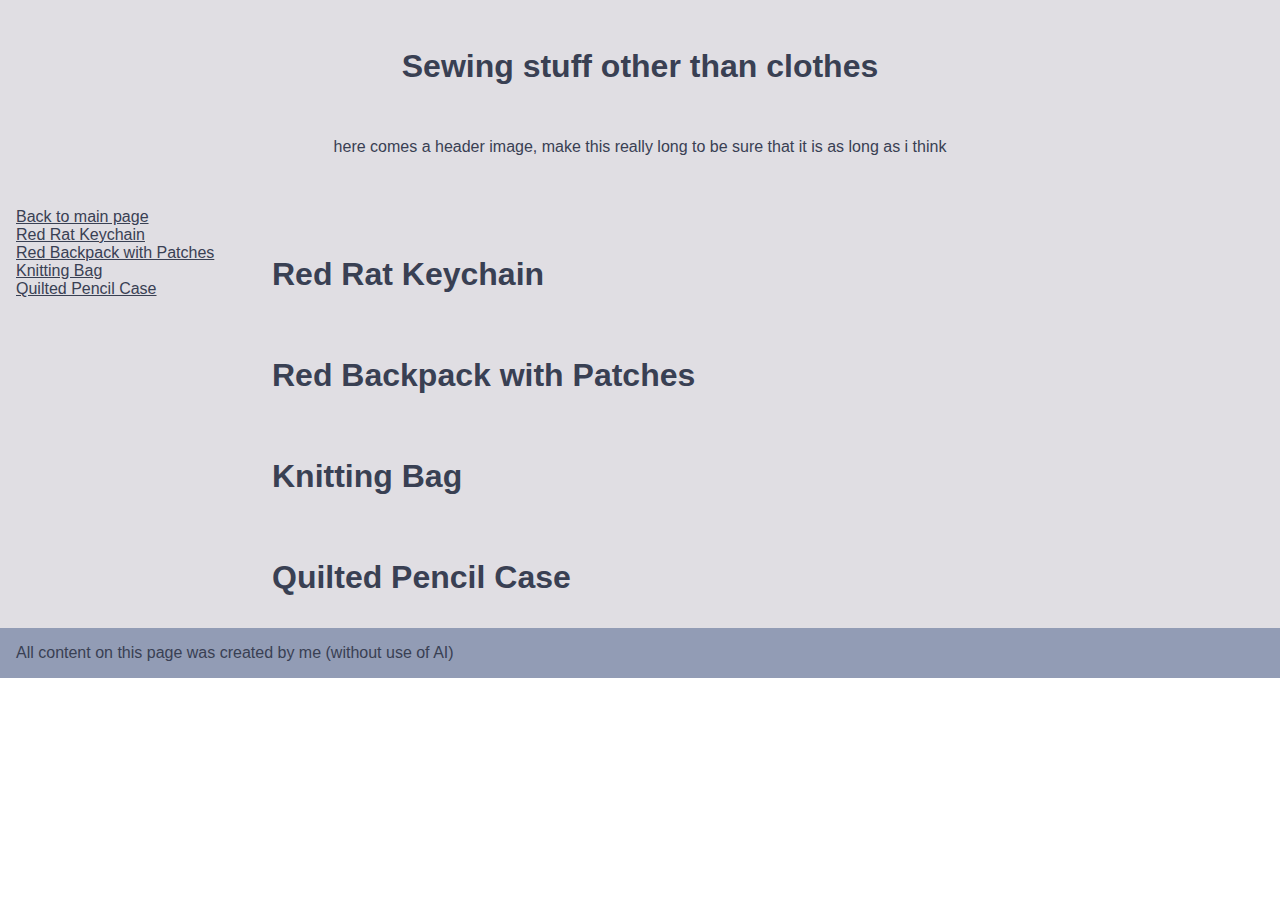
<file: subpages/sewing_non_clothes.html>
<!DOCTYPE html>
<html lang="en-US">
    <head>
        <meta charset="utf-8" />
        <meta name="viewport" content="width=device-width" />
        <title>Sewing</title>
        <link rel="stylesheet" href="content.css">
    </head>

    <body>
        <div id="outer-box">
            <div id="header-image" class="center-content">
                <h1>Sewing stuff other than clothes</h1>
                <span> here comes a header image, make this really long to be sure that it is as long as i think</span>
            </div>
            <div id="sidebar-contents">
                <a href="../index.html">Back to main page</a>
            </div>

            <script src="automatic_sidebar.js"></script>

            <div id="main-body">

                <h1 id="red-rat">Red Rat Keychain</h1>
            
                <h1 id="red-backpack">Red Backpack with Patches</h1>

                <h1 id="knitting-bag">Knitting Bag</h1>

                <h1 id="pencil-case">Quilted Pencil Case</h1>

            </div>
            <footer id="footer">
                All content on this page was created by me (without use of AI)
            </footer>
        </div>
    </body>
</html>
</file>
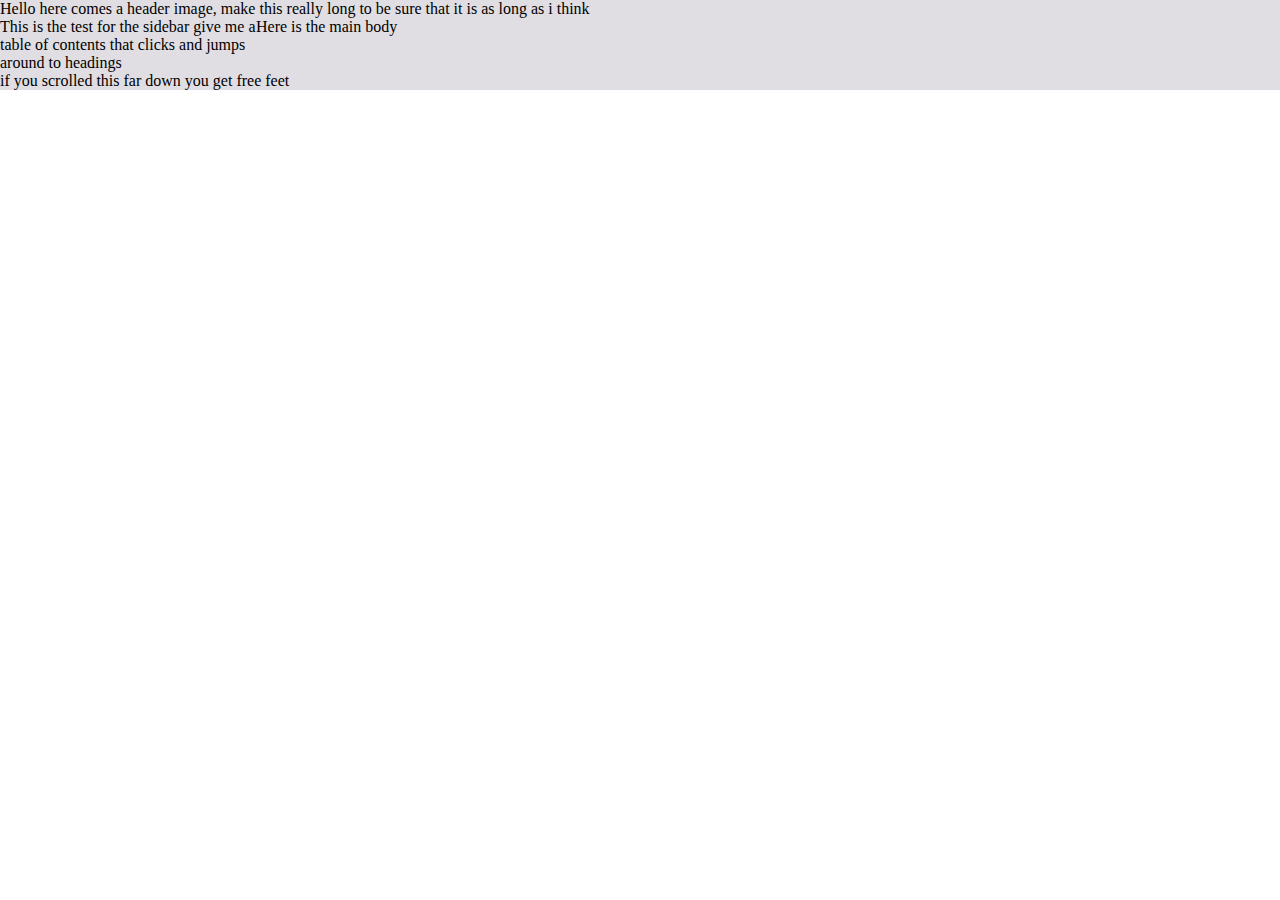
<file: subpages/template.html>
<!DOCTYPE html>
<html lang="en-US">
    <head>
        <meta charset="utf-8" />
        <meta name="viewport" content="width=device-width" />
        <title>Sewing</title>
        <style>
            *{
                border : 0 ;
                margin : 0 ; 
                padding : 0 ;
            }
            #outer-box{
                background-color: #E0DEE3;
                display : grid ;
                grid-template:
                "header-image header-image"
                "sidebar-contents main-body"
                "footer footer" 
                / 1fr 4fr;
            }
            #header-image{
                grid-area: header-image;
            }
            #sidebar-contents{
                grid-area: sidebar-contents;
            }
            #main-body{
                grid-area: main-body;
            }
            #footer{
                grid-area: footer;
            }
        </style>
    </head>

    <body>
        <div id="outer-box">
            <div id="header-image">
                Hello here comes a header image, make this really long to be sure that it is as long as i think
            </div>
            <div id="sidebar-contents">
                This is the test for the sidebar
                give me a table of contents that
                clicks and jumps around to headings
            </div>
            <div id="main-body">
                Here is the main body
            </div>
            <footer id="footer">
                if you scrolled this far down you get free feet
            </footer>
        </div>
    </body>
</html>
</file>
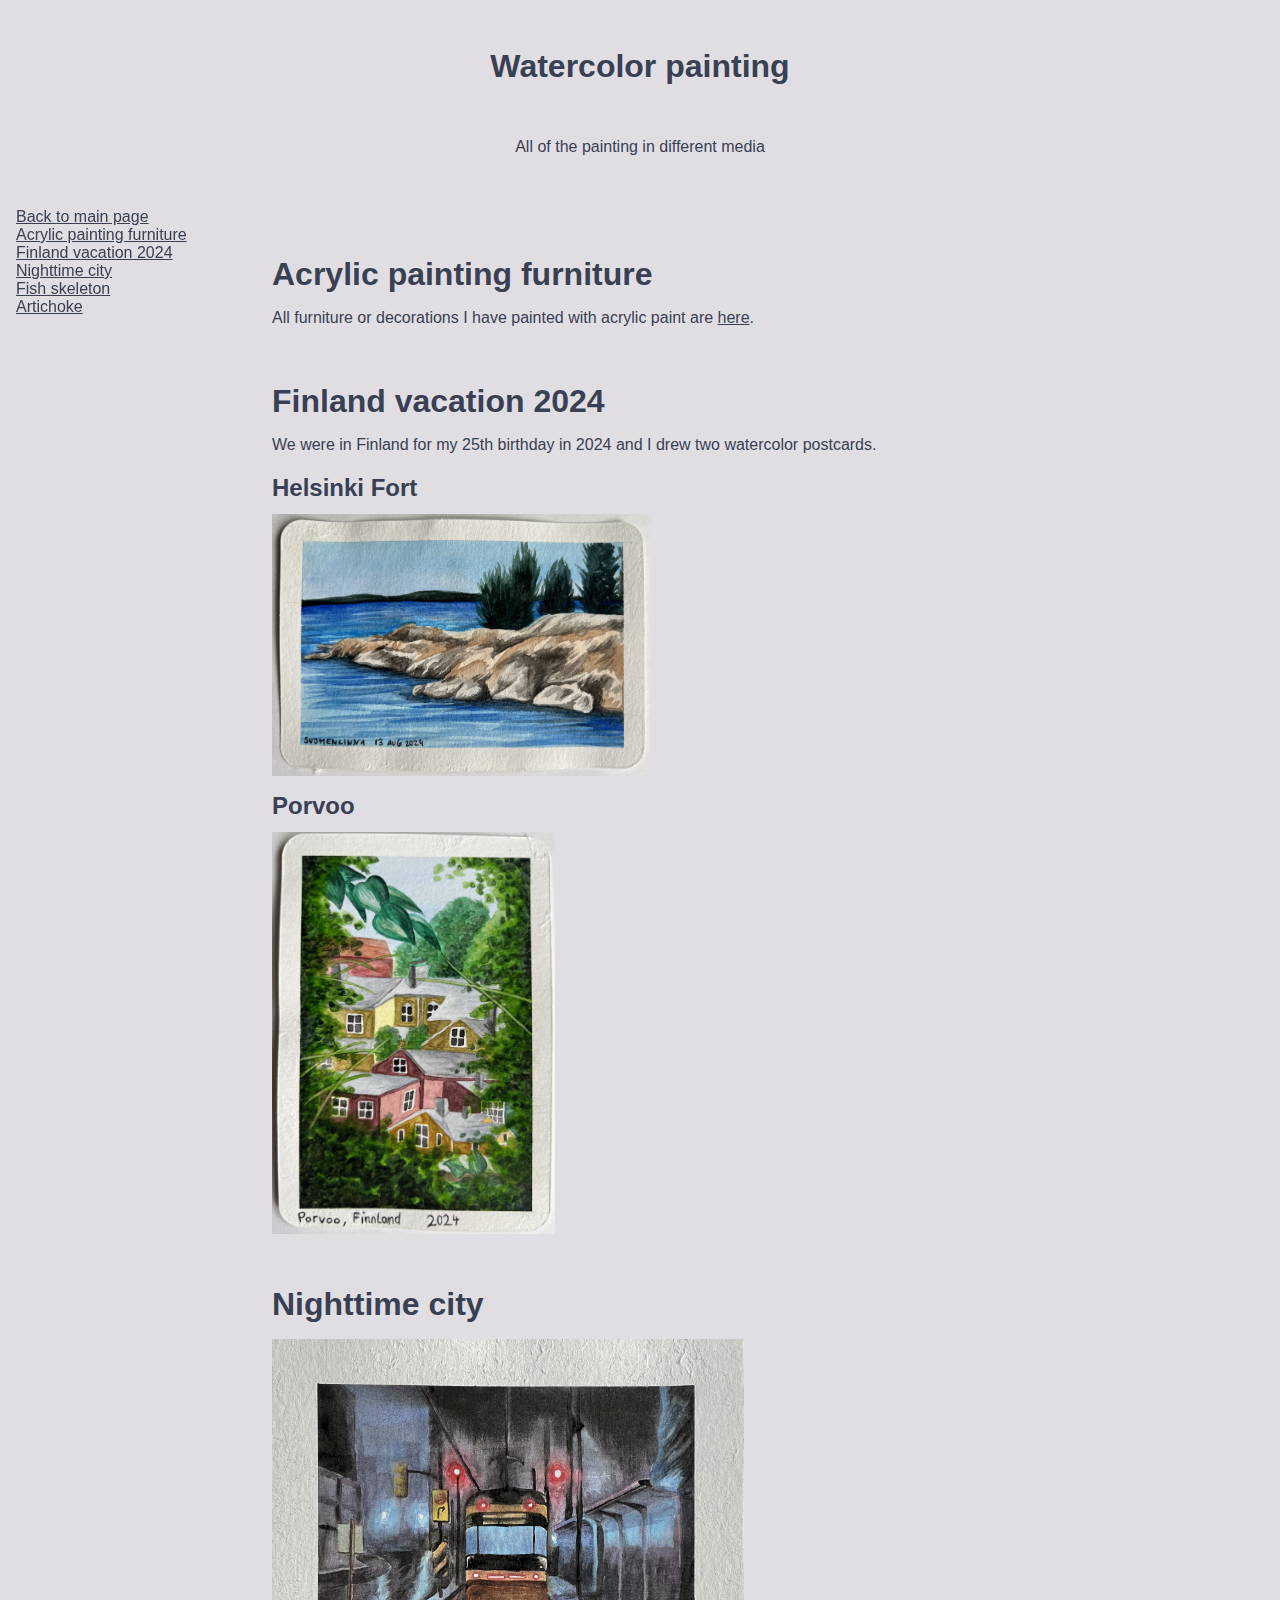
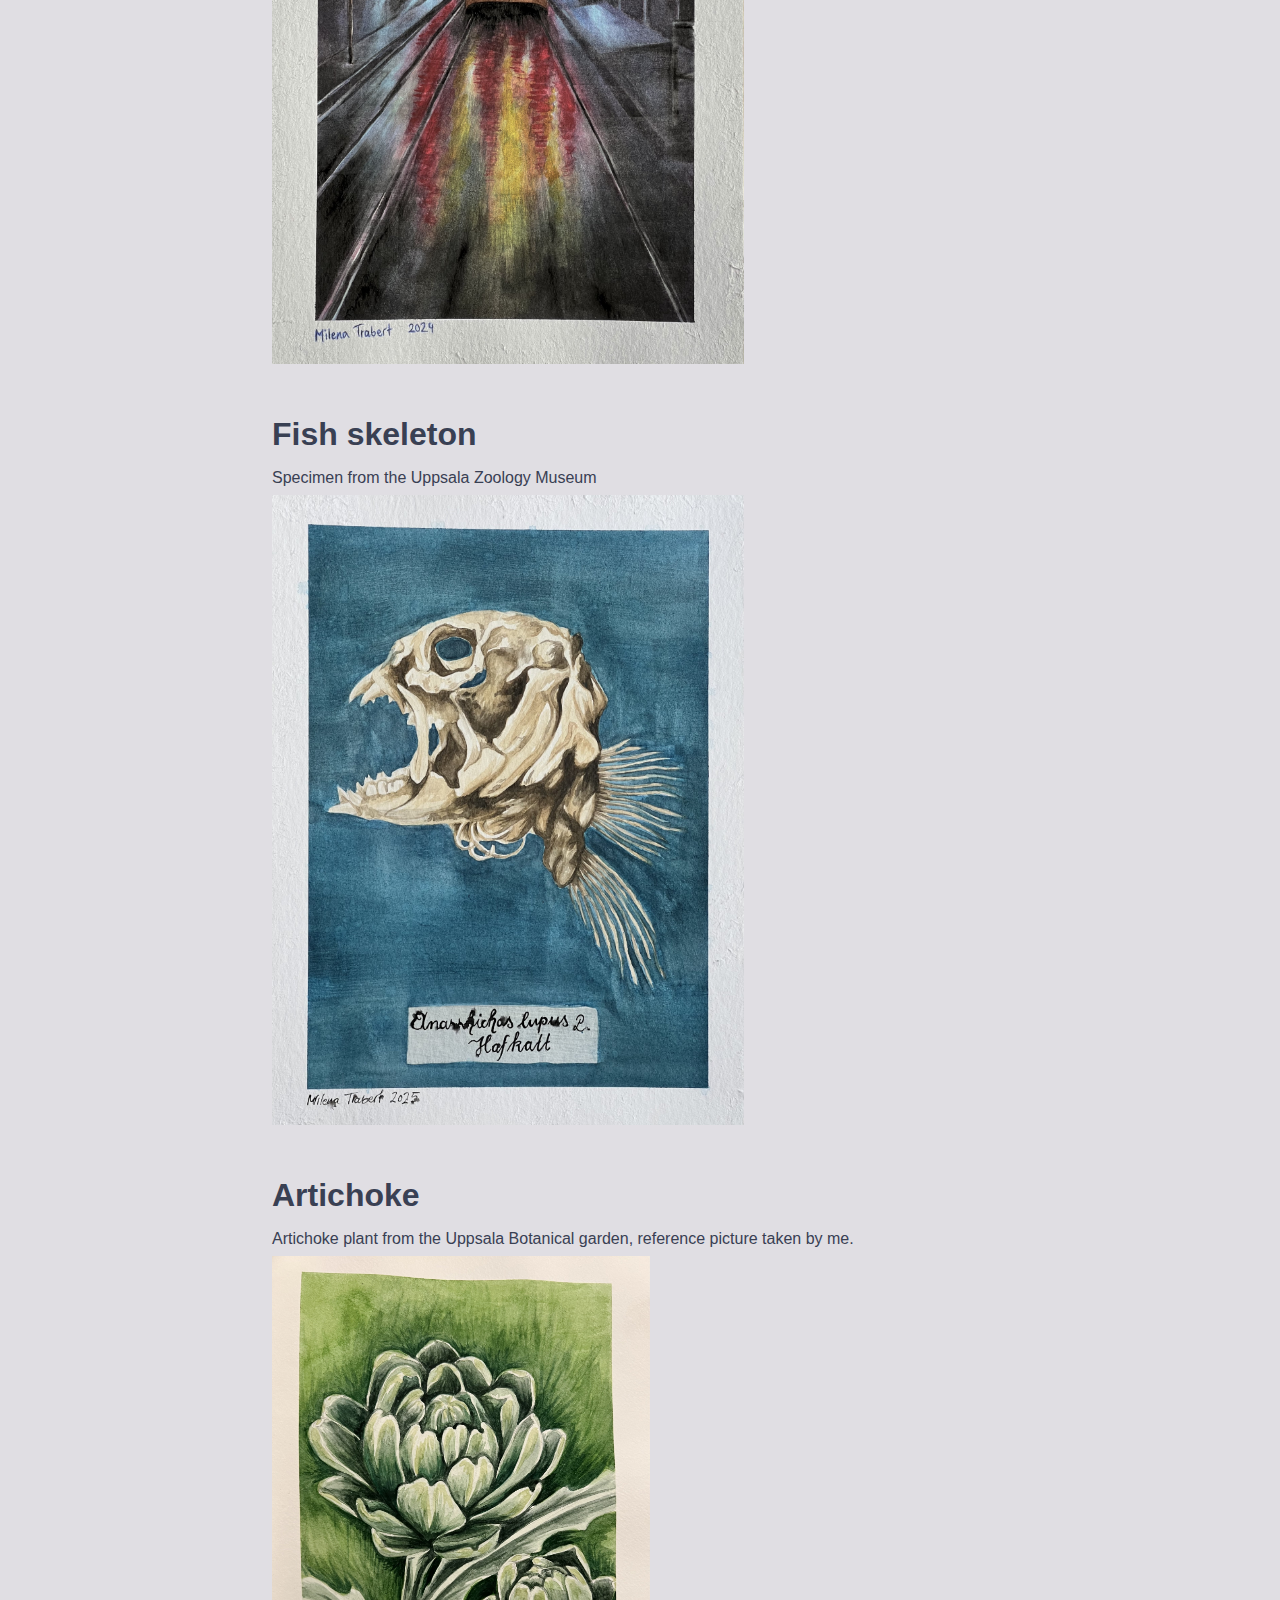
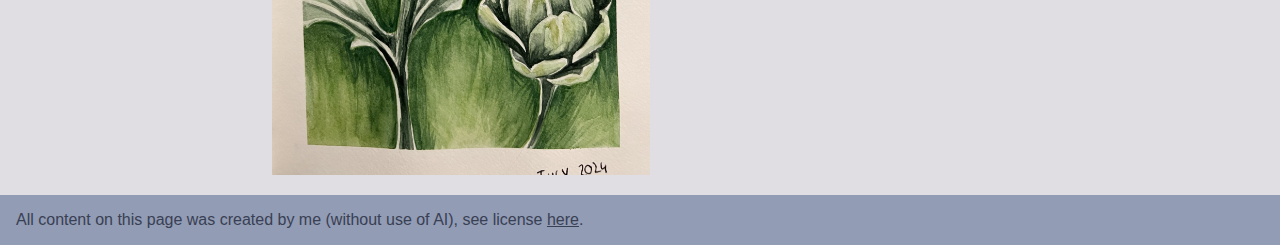
<file: subpages/watercolor.html>
<!DOCTYPE html>
<html lang="en-US">
    <head>
        <meta charset="utf-8" />
        <meta name="viewport" content="width=device-width" />
        <title>Watercolor</title>
        <link rel="stylesheet" href="content.css">
    </head>

    <body>
        <div id="outer-box">
            <div id="header-image" class="center-content">

                <h1>Watercolor painting</h1>
                <span> 
                    All of the painting in different media
                </span>
            </div>
            <div id="sidebar-contents">
                <a href="../index.html">Back to main page</a>
            </div>

            <script src="automatic_sidebar.js"></script>

            <div id="main-body">
                <h1 id="acrylic-painting">Acrylic painting furniture</h1>
                    <p>All furniture or decorations I have painted with acrylic paint are <a href="painting_subpages/acrylic.html">here</a>. </p>


                <h1 id="finland-vacation">Finland vacation 2024 </h1>
                    <p>
                        We were in Finland for my 25th birthday in 2024 and I drew two watercolor postcards.
                    </p>
                    <h2>Helsinki Fort</h2>
                    <img src="../images/watercolor/finland1.jpeg" alt="image: watercolor postcard"   style="width: 40%"/>
                    <h2>Porvoo</h2>
                    <img src="../images/watercolor/finland2.jpeg" alt="image: watercolor postcard"   style="width: 30%"/>
                    
                <h1 id="night-city">Nighttime city</h1>
                    <img src="../images/watercolor/nighttime-city.jpeg" alt="image: watercolor city painting"   style="width: 50%"/>

                <h1 id="poisson-il-est-orange">Fish skeleton</h1>
                    <p>Specimen from the Uppsala Zoology Museum</p>
                    <img src="../images/watercolor/fish_skeleton.jpeg" alt="image: watercolor fish painting"   style="width: 50%"/>
                
                <h1 id="artichoke">Artichoke</h1>
                    <p>
                        Artichoke plant from the Uppsala Botanical garden, reference picture taken by me.
                    </p>
                    <img src="../images/watercolor/artichoke.jpeg" alt="image: watercolor artichoke" style="width: 40%;"/>

            </div>
            <footer id="footer">
                All content on this page was created by me (without use of AI), see license <a href="https://github.com/milena-t/milena-t.github.io/blob/main/LICENSE">here</a>.
            </footer>
        </div>
    </body>
</html>
</file>
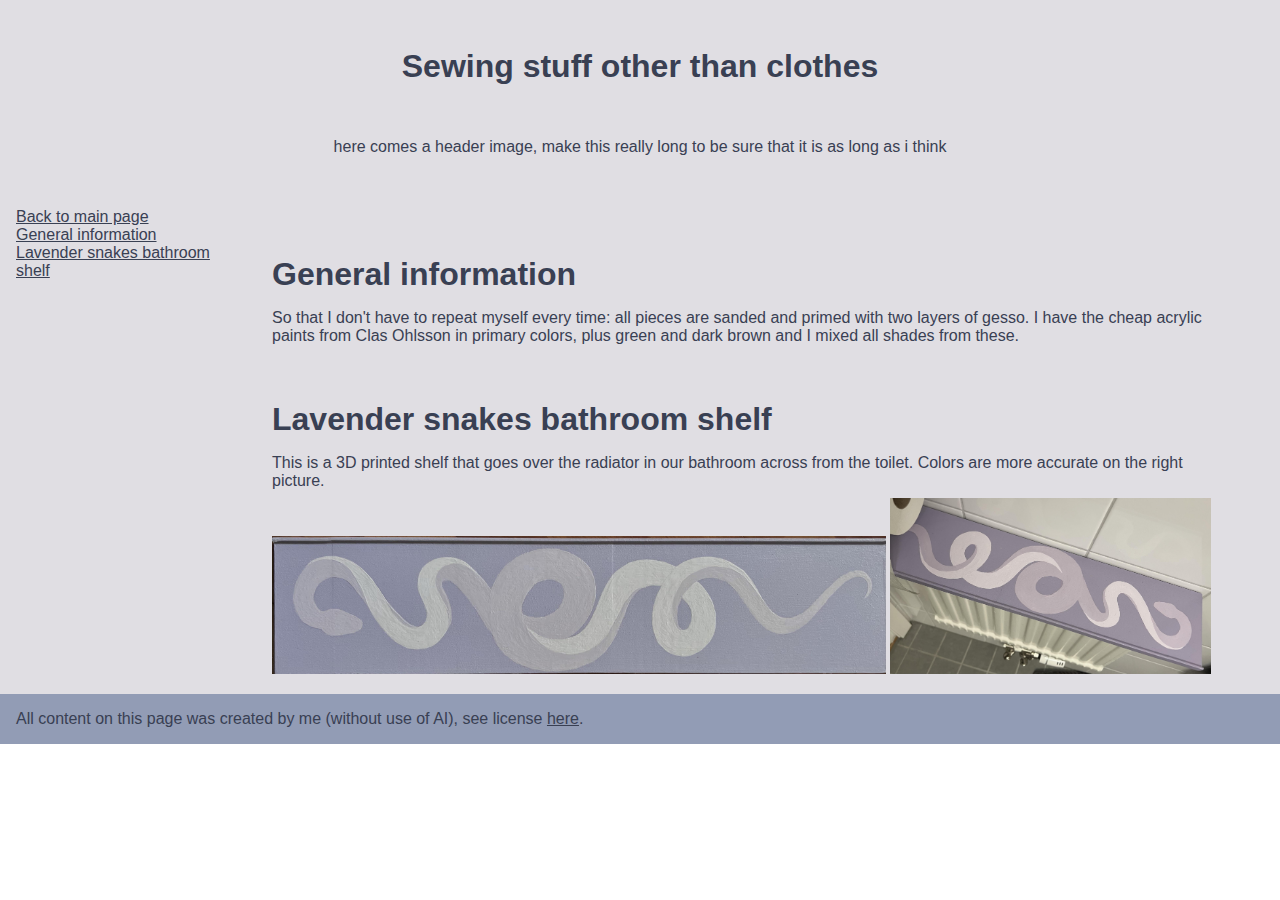
<file: subpages/painting_subpages/acrylic.html>
<!DOCTYPE html>
<html lang="en-US">
    <head>
        <meta charset="utf-8" />
        <meta name="viewport" content="width=device-width" />
        <title>Sewing (not clothes)</title>
        <link rel="stylesheet" href="../content.css">
    </head>

    <body>
        <div id="outer-box">
            <div id="header-image" class="center-content">
                <h1>Sewing stuff other than clothes</h1>
                <span> here comes a header image, make this really long to be sure that it is as long as i think</span>
            </div>
            <div id="sidebar-contents">
                <a href="../../index.html">Back to main page</a>
            </div>

            <script src="../automatic_sidebar.js"></script>

            <div id="main-body">

                <h1 id="general-information">General information</h1>
                <p>
                    So that I don't have to repeat myself every time: all pieces are sanded and primed with two layers of gesso. 
                    I have the cheap acrylic paints from Clas Ohlsson in primary colors, plus green and dark brown and I mixed all shades from these.
                </p>

                <h1 id="snale-shelf">Lavender snakes bathroom shelf</h1>
                <p>
                    This is a 3D printed shelf that goes over the radiator in our bathroom across from the toilet. Colors are more accurate on the right picture.
                </p>
                <img src="../../images/acrylic_painting/snake_detail.jpeg" alt="image: snake shelf"   style="width: 65%"/>
                <img src="../../images/acrylic_painting/snake_setup.jpeg" alt="image: snake shelf"   style="width: 34%"/>

            </div>
            <footer id="footer">
                All content on this page was created by me (without use of AI), see license <a href="https://github.com/milena-t/milena-t.github.io/blob/main/LICENSE">here</a>.
            </footer>
        </div>
    </body>
</html>
</file>
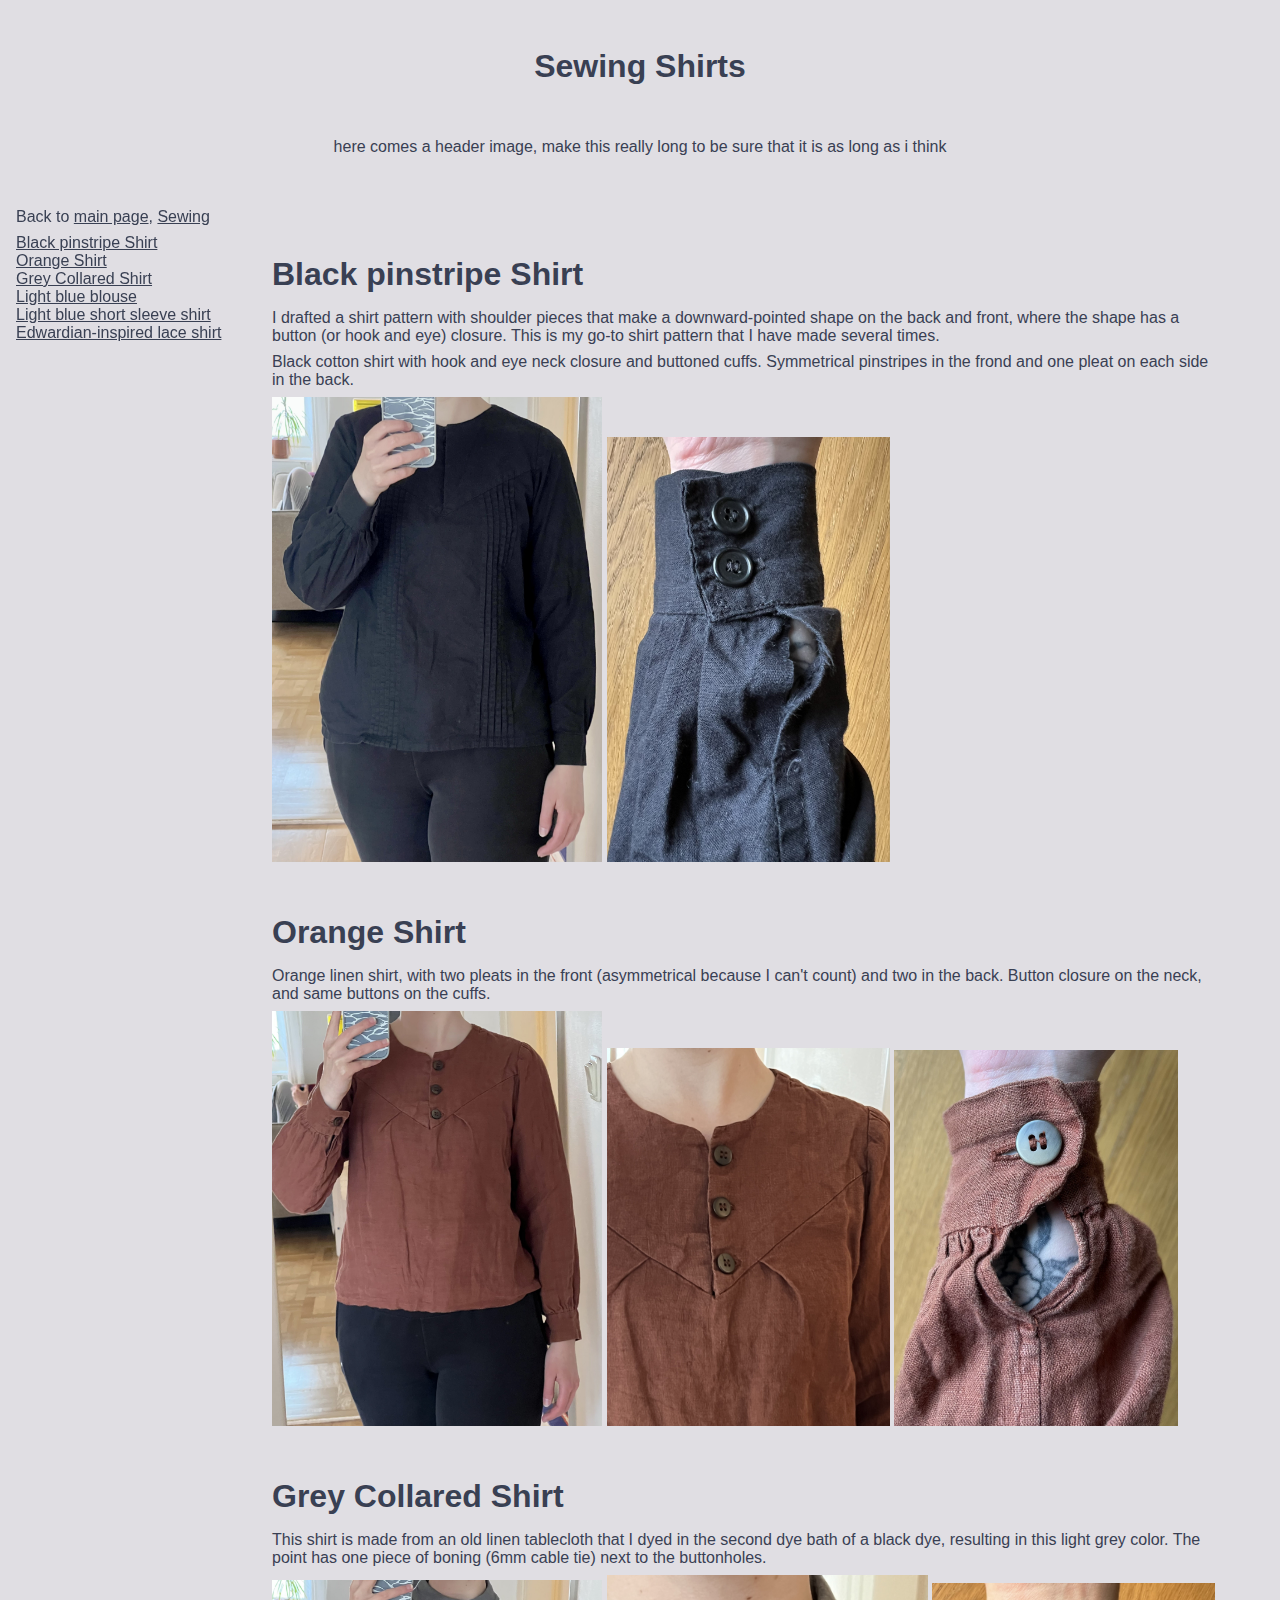
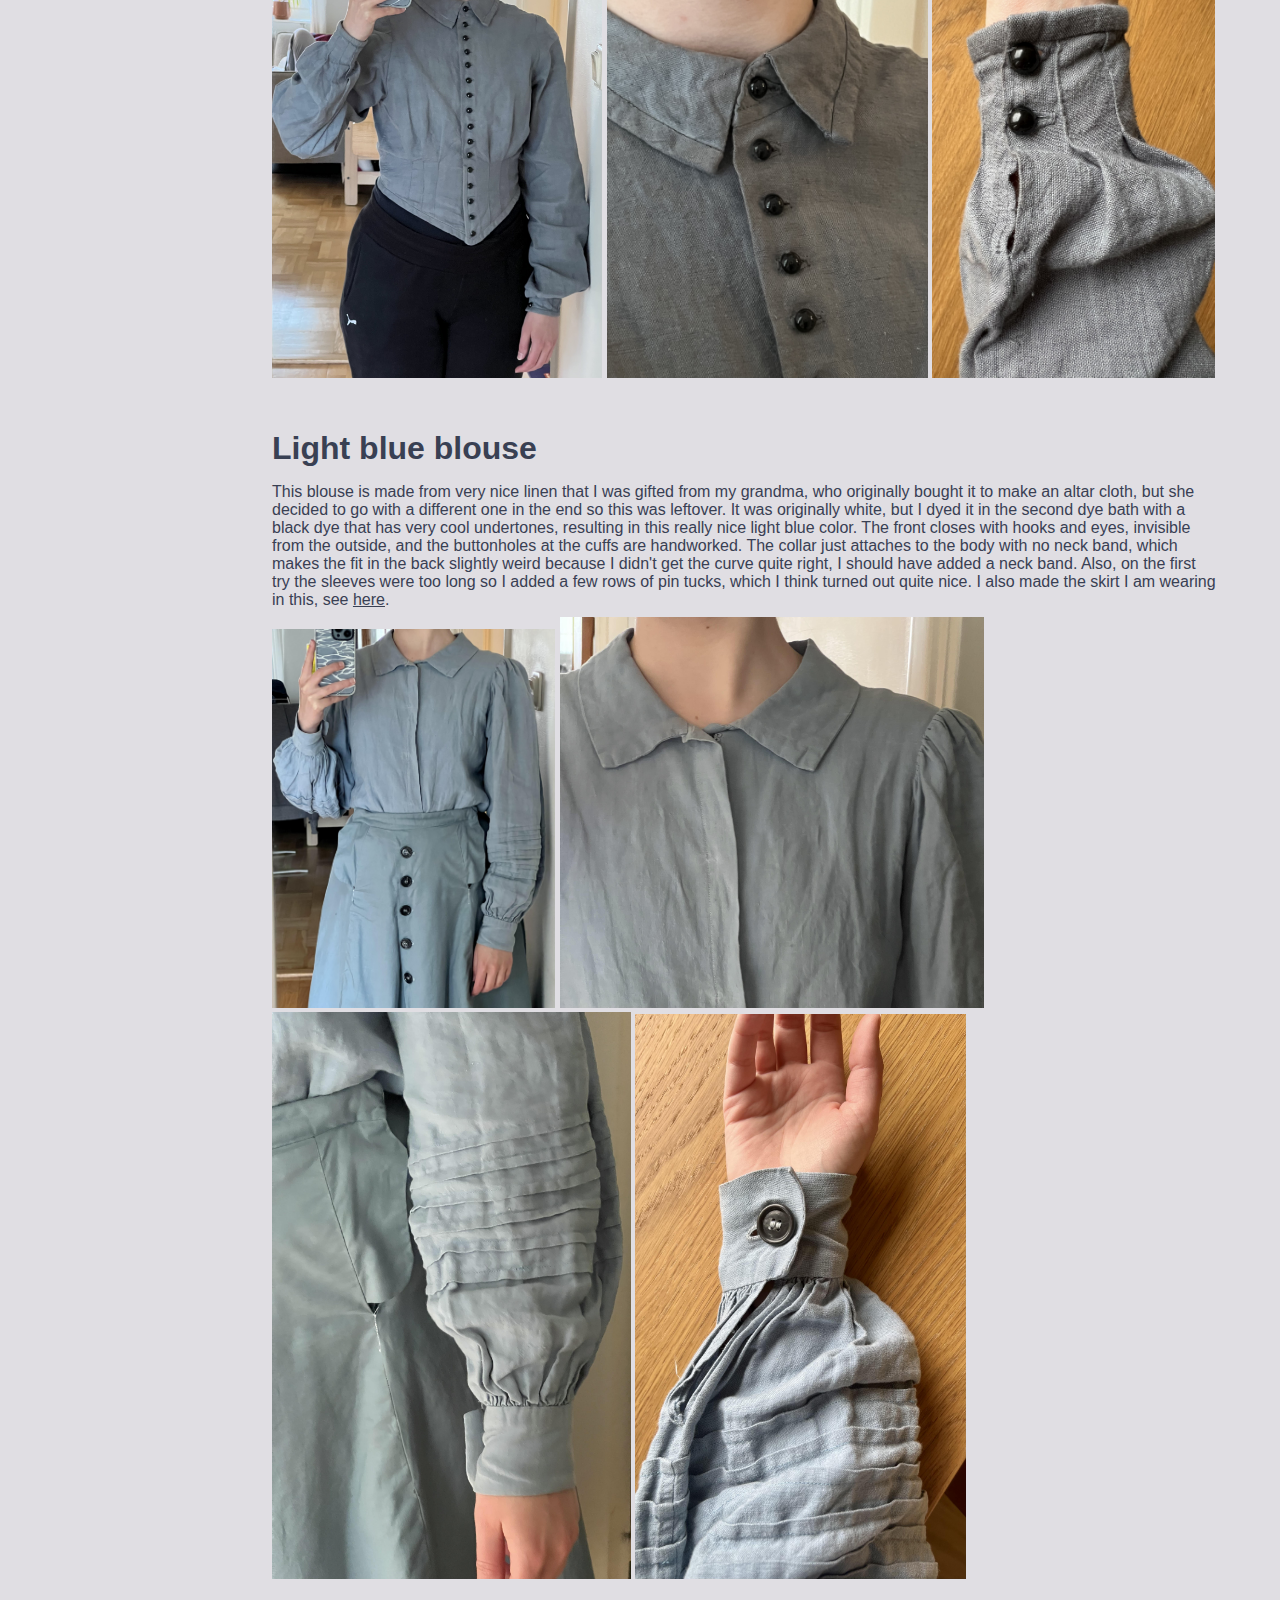
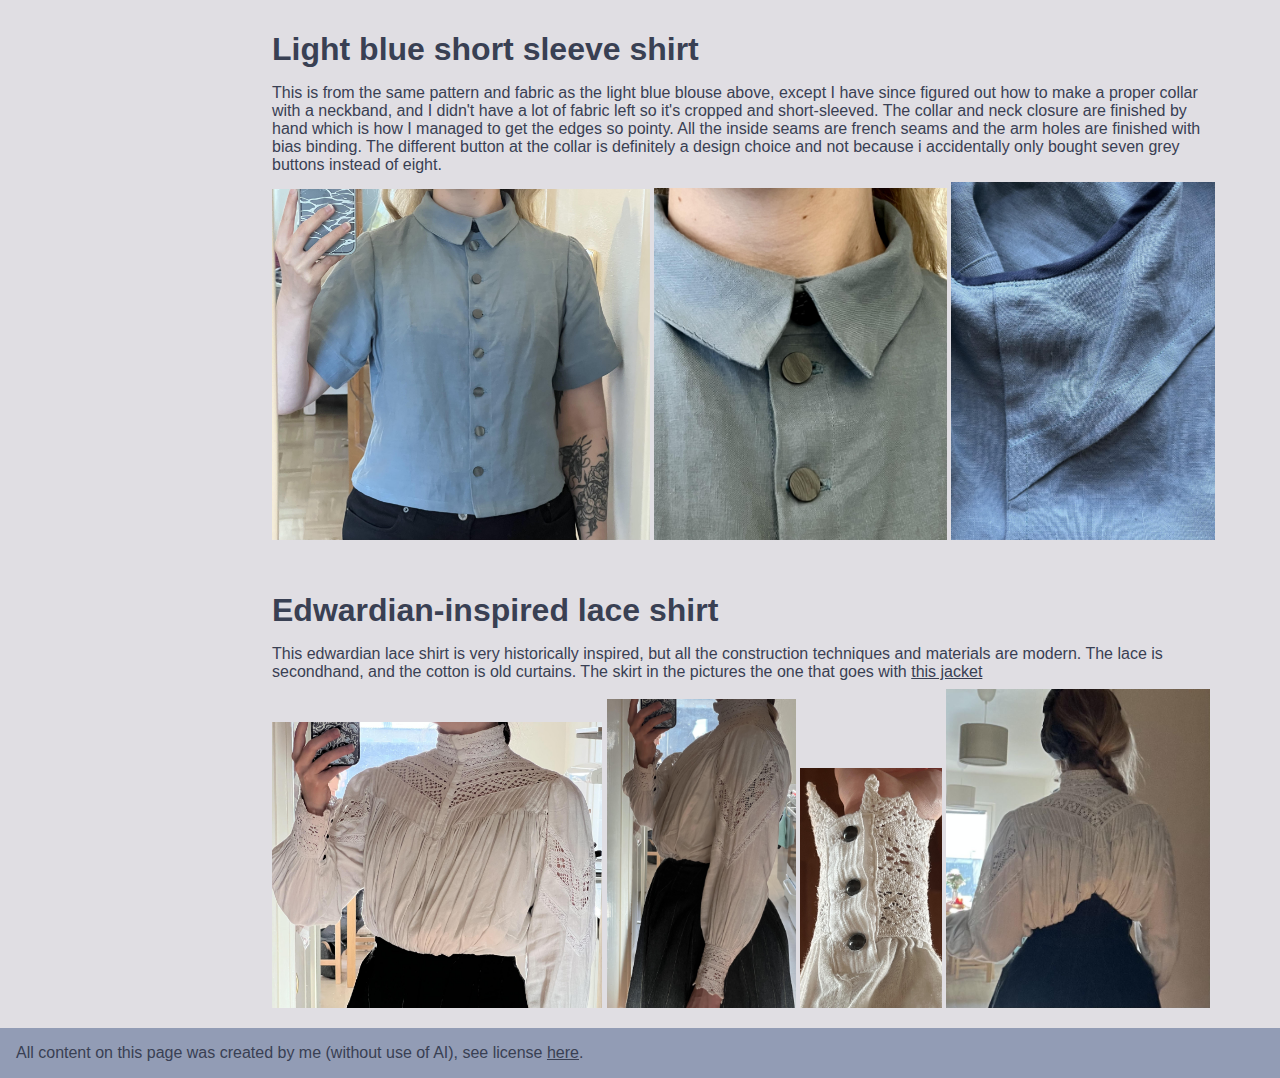
<file: subpages/sewing_subpages/sewing_shirts.html>
<!DOCTYPE html>
<html lang="en-US">
    <head>
        <meta charset="utf-8" />
        <meta name="viewport" content="width=device-width" />
        <title>Sewing Shirts</title>
        <link rel="stylesheet" href="../content.css">
    </head>

    <body>
        <div id="outer-box">
            <div id="header-image" class="center-content">
                <h1>Sewing Shirts</h1>
                <span> here comes a header image, make this really long to be sure that it is as long as i think</span>
            </div>
            <div id="sidebar-contents">
                <p>Back to <a href="../../index.html">main page</a>, <a href="../sewing.html">Sewing</a> </p>
            </div>

            <script src="../automatic_sidebar.js"></script>

            <div id="main-body">

            <h1 id="black-pinstripe-shirt">Black pinstripe Shirt</h1>
                <p>
                    I drafted a shirt pattern with shoulder pieces that make a downward-pointed shape on the back and front, where the shape has a button (or hook 
                    and eye) closure. This is my go-to shirt pattern that I have made several times.
                </p>
                <p>
                    Black cotton shirt with hook and eye neck closure and buttoned cuffs. Symmetrical pinstripes in the frond and one pleat on each side in the back.
                </p>
                <img src="../../images/sewing/black_triangle_shirt/front.jpeg" alt="image: black cotton shirt front"   style="width: 35%"/>
                <img src="../../images/sewing/black_triangle_shirt/cuff.jpeg" alt="image: black cotton shirt cuff"   style="width: 30%"/>
            
                <h1 id="orange-shirt">Orange Shirt</h1>
                <p>
                    Orange linen shirt, with two pleats in the front (asymmetrical because I can't count) and two in the back. Button closure on the neck, and same 
                    buttons on the cuffs.
                </p>
                <img src="../../images/sewing/orange_linen_shirt/front.jpeg" alt="image: orange linen shirt front"   style="width: 35%"/>
                <img src="../../images/sewing/orange_linen_shirt/collar.jpeg" alt="image: orange linen shirt collar"   style="width: 30%"/>
                <img src="../../images/sewing/orange_linen_shirt/cuff.jpeg" alt="image: orange linen shirt cuff"   style="width: 30%"/>
            
            <h1 id="many-eyed-shirt">Grey Collared Shirt</h1>
                <p>
                    This shirt is made from an old linen tablecloth that I dyed in the second dye bath of a black dye, resulting in this light grey color. 
                    The point has one piece of boning (6mm cable tie) next to the buttonholes.
                </p>
                <img src="../../images/sewing/pointy_shirt/full_front.jpeg" alt="image: grey linen shirt front"   style="width: 35%"/>
                <img src="../../images/sewing/pointy_shirt/collar.jpeg" alt="image: grey linen shirt collar"   style="width: 34%"/>
                <img src="../../images/sewing/pointy_shirt/cuff.jpeg" alt="image: grey linen shirt cuff"   style="width: 30%"/>
                
            
                <h1 id="light-blue-blouse">Light blue blouse</h1>
                <p>
                    This blouse is made from very nice linen that I was gifted from my grandma, who originally bought it to make an altar cloth, 
                    but she decided to go with a different one in the end so this was leftover. It was originally white, but I dyed it in the second 
                    dye bath with a black dye that has very cool undertones, resulting in this really nice light blue color. The front closes with 
                    hooks and eyes, invisible from the outside, and the buttonholes at the cuffs are handworked. The collar just attaches to the 
                    body with no neck band, which makes the fit in the back slightly weird because I didn't get the curve quite right, 
                    I should have added a neck band. Also, on the first try the sleeves were too long so I added a few rows of pin tucks, which
                    I think turned out quite nice. I also made the skirt I am wearing in this, see <a href="https://milena-t.github.io/subpages/sewing_subpages/sewing_walking_skirts.html#blue-split-skirt">here</a>.
                </p>
                <img src="../../images/sewing/blue_pin_tuck_blouse/full_front.jpeg" alt="image: light blue blouse full front"   style="width: 30%"/>
                <img src="../../images/sewing/blue_pin_tuck_blouse/collar_detail.jpeg" alt="image: collar detail"   style="width: 45%"/>
                <img src="../../images/sewing/blue_pin_tuck_blouse/sleeve.jpeg" alt="image: sleeve pin tucks"   style="width: 38%"/>
                <img src="../../images/sewing/blue_pin_tuck_blouse/sleeve_detail.jpeg" alt="image: cuff detail"   style="width: 35%"/>
                
                <h1 id="blue-short-sleeve-shirt">Light blue short sleeve shirt</h1>
                <p>
                    This is from the same pattern and fabric as the light blue blouse above, except I have since figured out how to make a proper 
                    collar with a neckband, and I didn't have a lot of fabric left so it's cropped and short-sleeved. The collar and neck closure 
                    are finished by hand which is how I managed to get the edges so pointy. All the inside seams are french seams and the arm holes 
                    are finished with bias binding. The different button at the collar is definitely a design choice and not because i accidentally 
                    only bought seven grey buttons instead of eight.
                </p>
                <img src="../../images/sewing/blue_short_sleeve_shirt/full.jpeg" alt="image: light blue shirt full front"   style="width: 40%"/>
                <img src="../../images/sewing/blue_short_sleeve_shirt/collar_detail.jpeg" alt="image: collar detail"   style="width: 31%"/>
                <img src="../../images/sewing/blue_short_sleeve_shirt/inside.jpeg" alt="image: seam finishes inside tucks"   style="width: 28%"/>

                <h1 id="edwardian-lace-shirt">Edwardian-inspired lace shirt</h1>
                <p>
                    This edwardian lace shirt is very historically inspired, but all the construction techniques and materials are modern. 
                    The lace is secondhand, and the cotton is old curtains. The skirt in the pictures the one that goes with <a href="../sewing.html#andor-jacket">this jacket</a>
                </p>
                <img src="../../images/sewing/edwardian_lace_shirt/front.jpeg" alt="image: edwardian-lace-shirt"   style="width: 35%"/>
                <img src="../../images/sewing/edwardian_lace_shirt/sleeve.jpeg" alt="image: edwardian-lace-shirt"   style="width: 20%"/>
                <img src="../../images/sewing/edwardian_lace_shirt/cuff.jpeg" alt="image: edwardian-lace-shirt"   style="width: 15%"/>
                <img src="../../images/sewing/edwardian_lace_shirt/back.jpeg" alt="image: edwardian-lace-shirt"   style="width: 28%"/>



            </div>
            <footer id="footer">
                All content on this page was created by me (without use of AI), see license <a href="https://github.com/milena-t/milena-t.github.io/blob/main/LICENSE">here</a>.
            </footer>
        </div>
    </body>
</html>
</file>
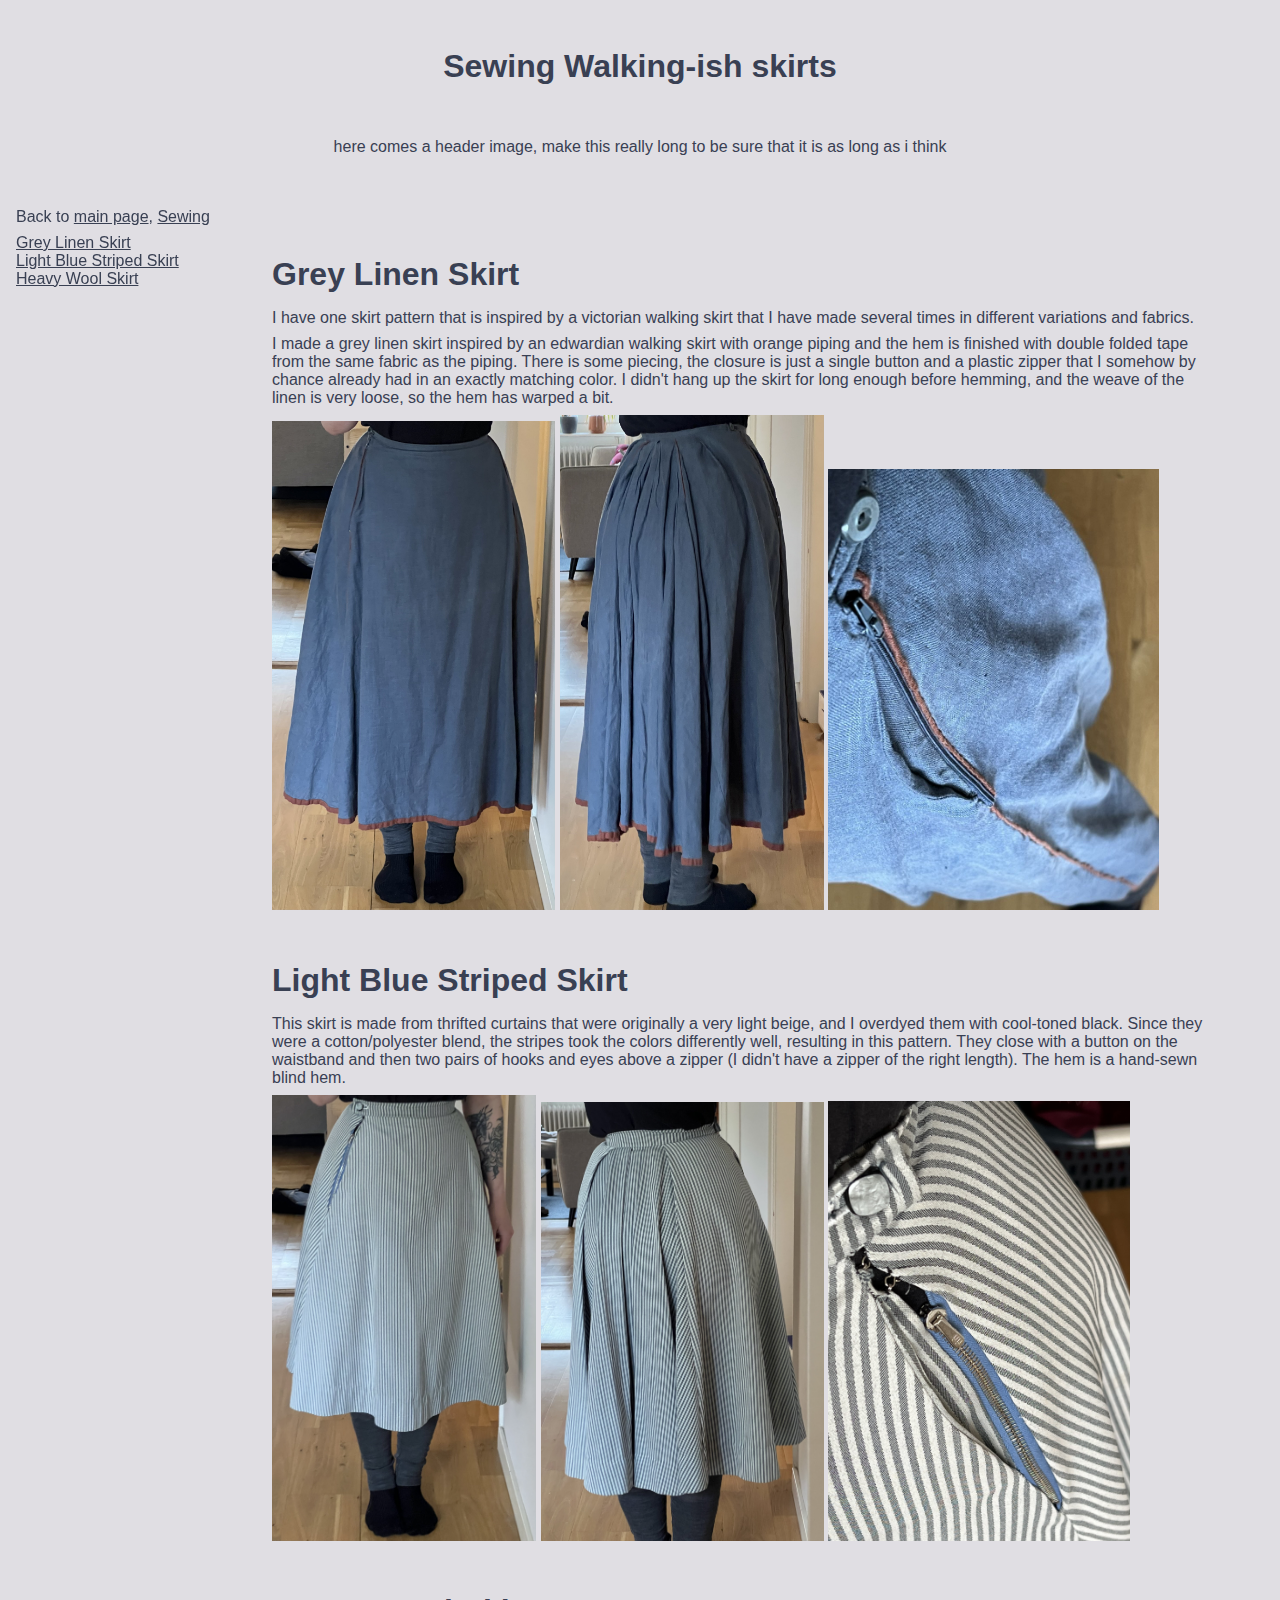
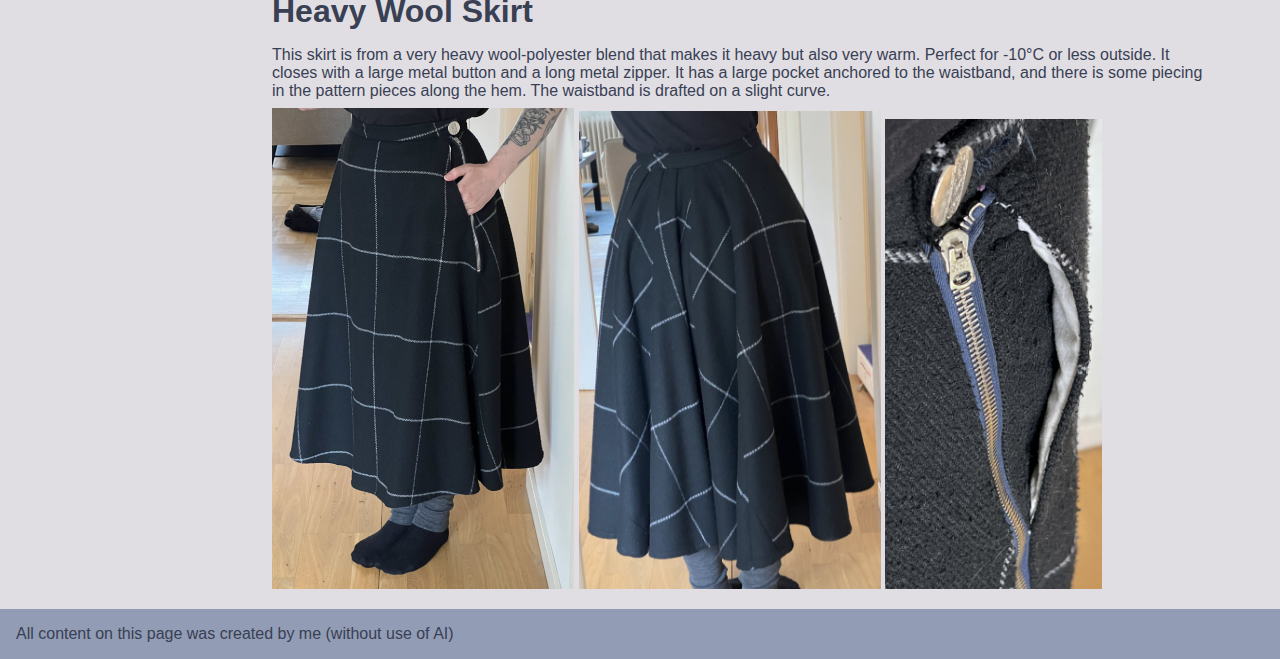
<file: subpages/sewing_subpages/sewing_walking_skirts.html>
<!DOCTYPE html>
<html lang="en-US">
    <head>
        <meta charset="utf-8" />
        <meta name="viewport" content="width=device-width" />
        <title>Sewing Shirts</title>
        <link rel="stylesheet" href="../content.css">
    </head>

    <body>
        <div id="outer-box">
            <div id="header-image" class="center-content">
                <h1>Sewing Walking-ish skirts</h1>
                <span> here comes a header image, make this really long to be sure that it is as long as i think</span>
            </div>
            <div id="sidebar-contents">
                <p>Back to <a href="../../index.html">main page</a>, <a href="../sewing.html">Sewing</a> </p>
            </div>

            <script src="../automatic_sidebar.js"></script>

            <div id="main-body">

            <h1 id="grey-linen-skirt">Grey Linen Skirt</h1>
                <p>
                    I have one skirt pattern that is inspired by a victorian walking skirt that I have made several times in different variations and fabrics.
                </p>
                <p>
                    I made a grey linen skirt inspired by an edwardian walking skirt with orange piping and the hem is finished with double folded tape 
                    from the same fabric as the piping. There is some piecing, the closure is just a single button and a plastic zipper that I somehow by 
                    chance already had in an exactly matching color. I didn't hang up the skirt for long enough before hemming, and the weave of the linen 
                    is very loose, so the hem has warped a bit. 
                </p>
                <img src="../../images/sewing/grey_linen_skirt/full_front.jpeg" alt="image: grey linen skirt front"   style="width: 30%"/>
                <img src="../../images/sewing/grey_linen_skirt/full_back.jpeg" alt="image: grey linen skirt back"   style="width: 28%"/>
                <img src="../../images/sewing/grey_linen_skirt/closure_detail.jpeg" alt="image: grey linen closure detail"   style="width: 35%"/>

            <h1 id="striped-skirt">Light Blue Striped Skirt</h1>
                <p>
                    This skirt is made from thrifted curtains that were originally a very light beige, and I overdyed them with cool-toned black. Since they were 
                    a cotton/polyester blend, the stripes took the colors differently well, resulting in this pattern. They close with a button on the waistband and 
                    then two pairs of hooks and eyes above a zipper (I didn't have a zipper of the right length). The hem is a hand-sewn blind hem.
                </p>
                <img src="../../images/sewing/blue_striped_skirt/skirt_front.jpeg" alt="image: blue striped skirt front"   style="width: 28%"/>
                <img src="../../images/sewing/blue_striped_skirt/skirt_back.jpeg" alt="image: blue striped skirt back"   style="width: 30%"/>
                <img src="../../images/sewing/blue_striped_skirt/closure_detail.jpeg" alt="image: blue striped closure details"   style="width: 32%"/>
                
            <h1 id="heavy-wool-skirt">Heavy Wool Skirt</h1>
                <p>
                    This skirt is from a very heavy wool-polyester blend that makes it heavy but also very warm. Perfect for -10°C or less outside.
                    It closes with a large metal button and a long metal zipper. It has a large pocket anchored to the waistband, and there is some 
                    piecing in the pattern pieces along the hem. The waistband is drafted on a slight curve.
                </p>
                <img src="../../images/sewing/tartan_black_skirt/skirt_front.jpeg" alt="image: tartan black skirt front"   style="width: 32%"/>
                <img src="../../images/sewing/tartan_black_skirt/skirt_back.jpeg" alt="image: tartan black skirt back"   style="width: 32%"/>
                <img src="../../images/sewing/tartan_black_skirt/closure_detail.jpeg" alt="image: tartan black closure details"   style="width: 23%"/>


            </div>
            <footer id="footer">
                All content on this page was created by me (without use of AI)
            </footer>
        </div>
    </body>
</html>
</file>
<file: subpages/content.css>
*{
    border : 0 ;
    margin : 0 ; 
    padding : 0 ;
    color: #394053;
    font-family: Arial !important;
}
#outer-box{
    background-color: #E0DEE3;
    display : grid ;
    grid-template:
    "header-image header-image"
    "sidebar-contents main-body"
    "footer footer" 
    / 1fr 4fr;
}
#header-image{
    grid-area: header-image;
    height: 12em
}
.center-content{
    display: grid;
    grid-template-columns: auto;
    justify-content: center;
    *{
        text-align: center;
        display: inline-block;
        width:auto;
    }
}
#sidebar-contents{
    grid-area: sidebar-contents;
    padding: 1em;
    top:0;
    height:max-content;
    max-height: 80vh;
    overflow-y: auto;
    position:sticky;
    display: grid;
    grid-template: 
    "sidebar-element"
    / 1fr;
}

.sidebar-element{
    background-color: #C2C8D6;
    padding: 1em;
    
    border-bottom-style: solid;
    border-bottom-color: #394053;
    border-bottom-width: 0.1em;
    
}
h1{
    padding-top:1.5em;
    padding-bottom:0.5em
}
h2{
    padding-top:0.5em;
    padding-bottom:0.5em;
}
p{
    padding-bottom:0.5em;
    text-indent:0px;
}
#main-body{
    grid-area: main-body;
    padding :1em;
    padding-right: 4em;
}
#footer{
    background-color: #929cb5;
    grid-area: footer;
    padding: 1em;
}
.project-link{
    display: block;
}
.center {
    display: block;
    margin-left: auto;
    margin-right: auto;
    width: 50%;
  }
</file>
